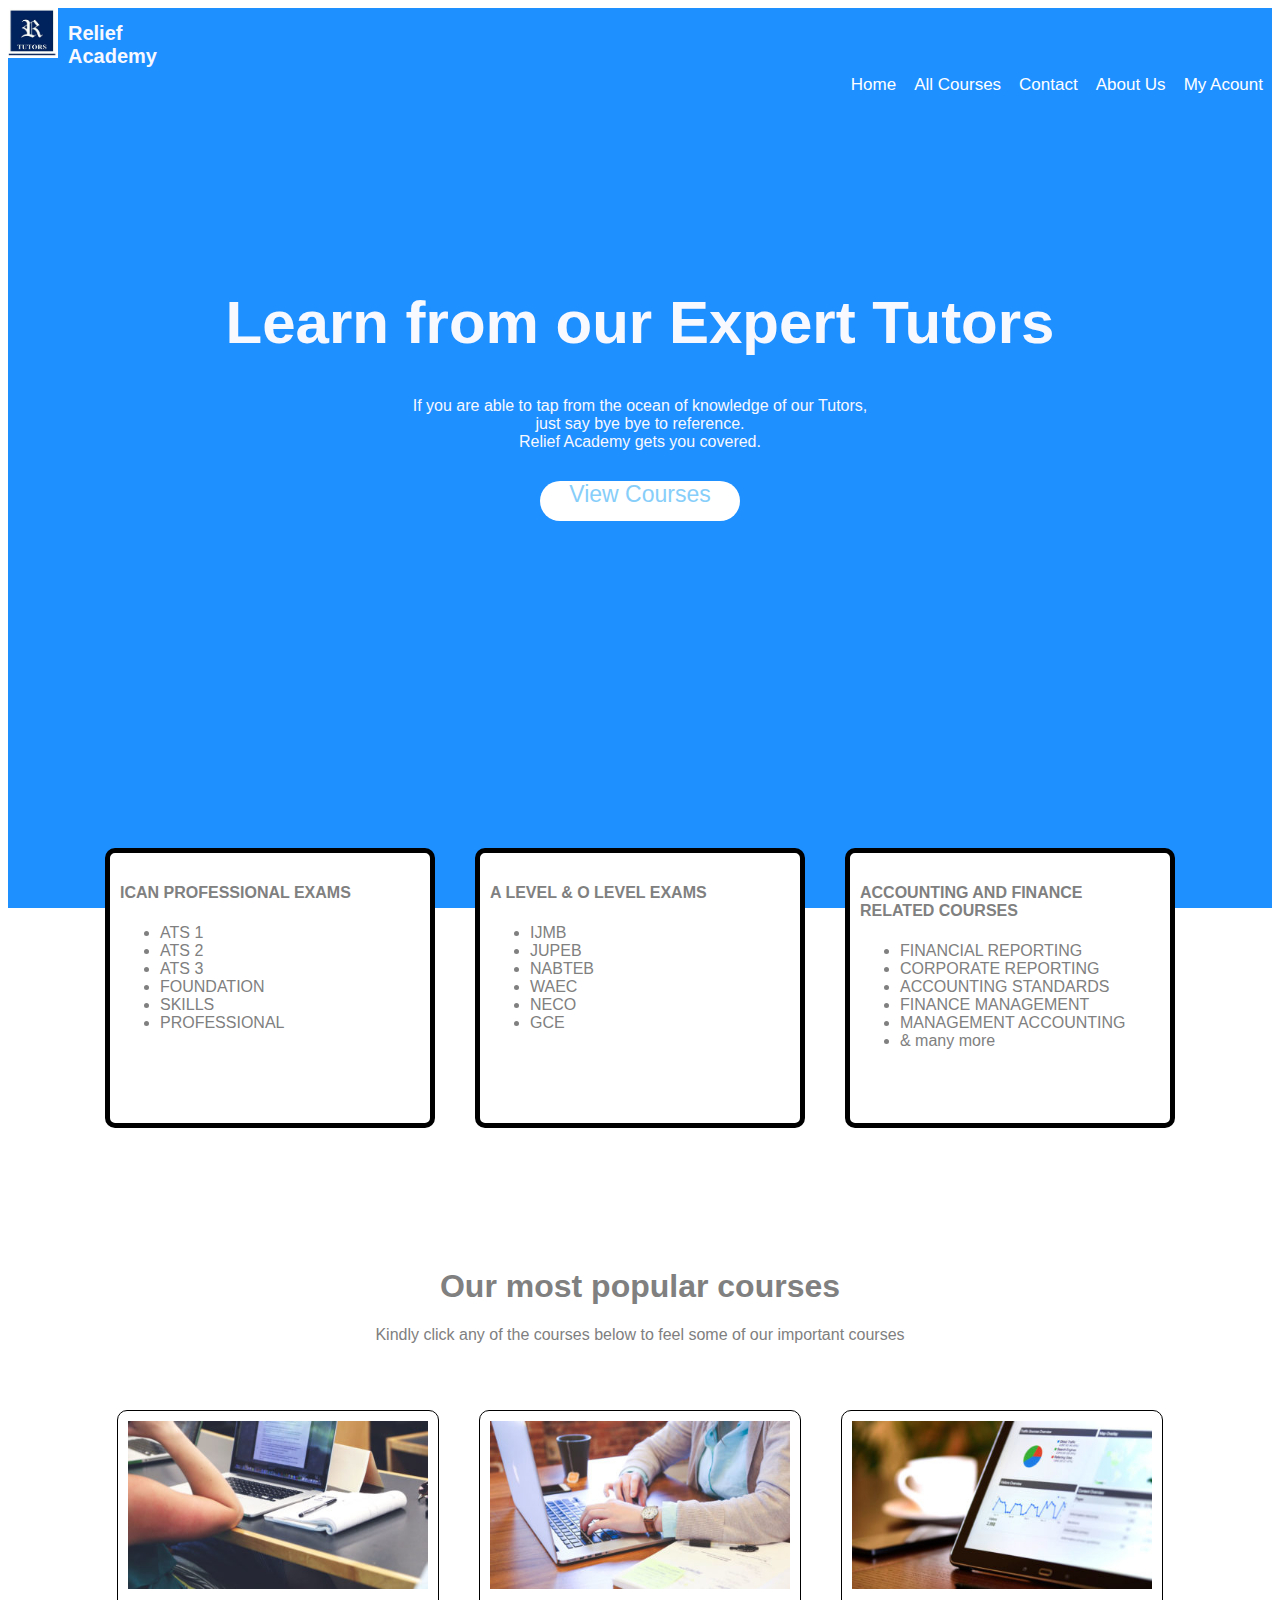
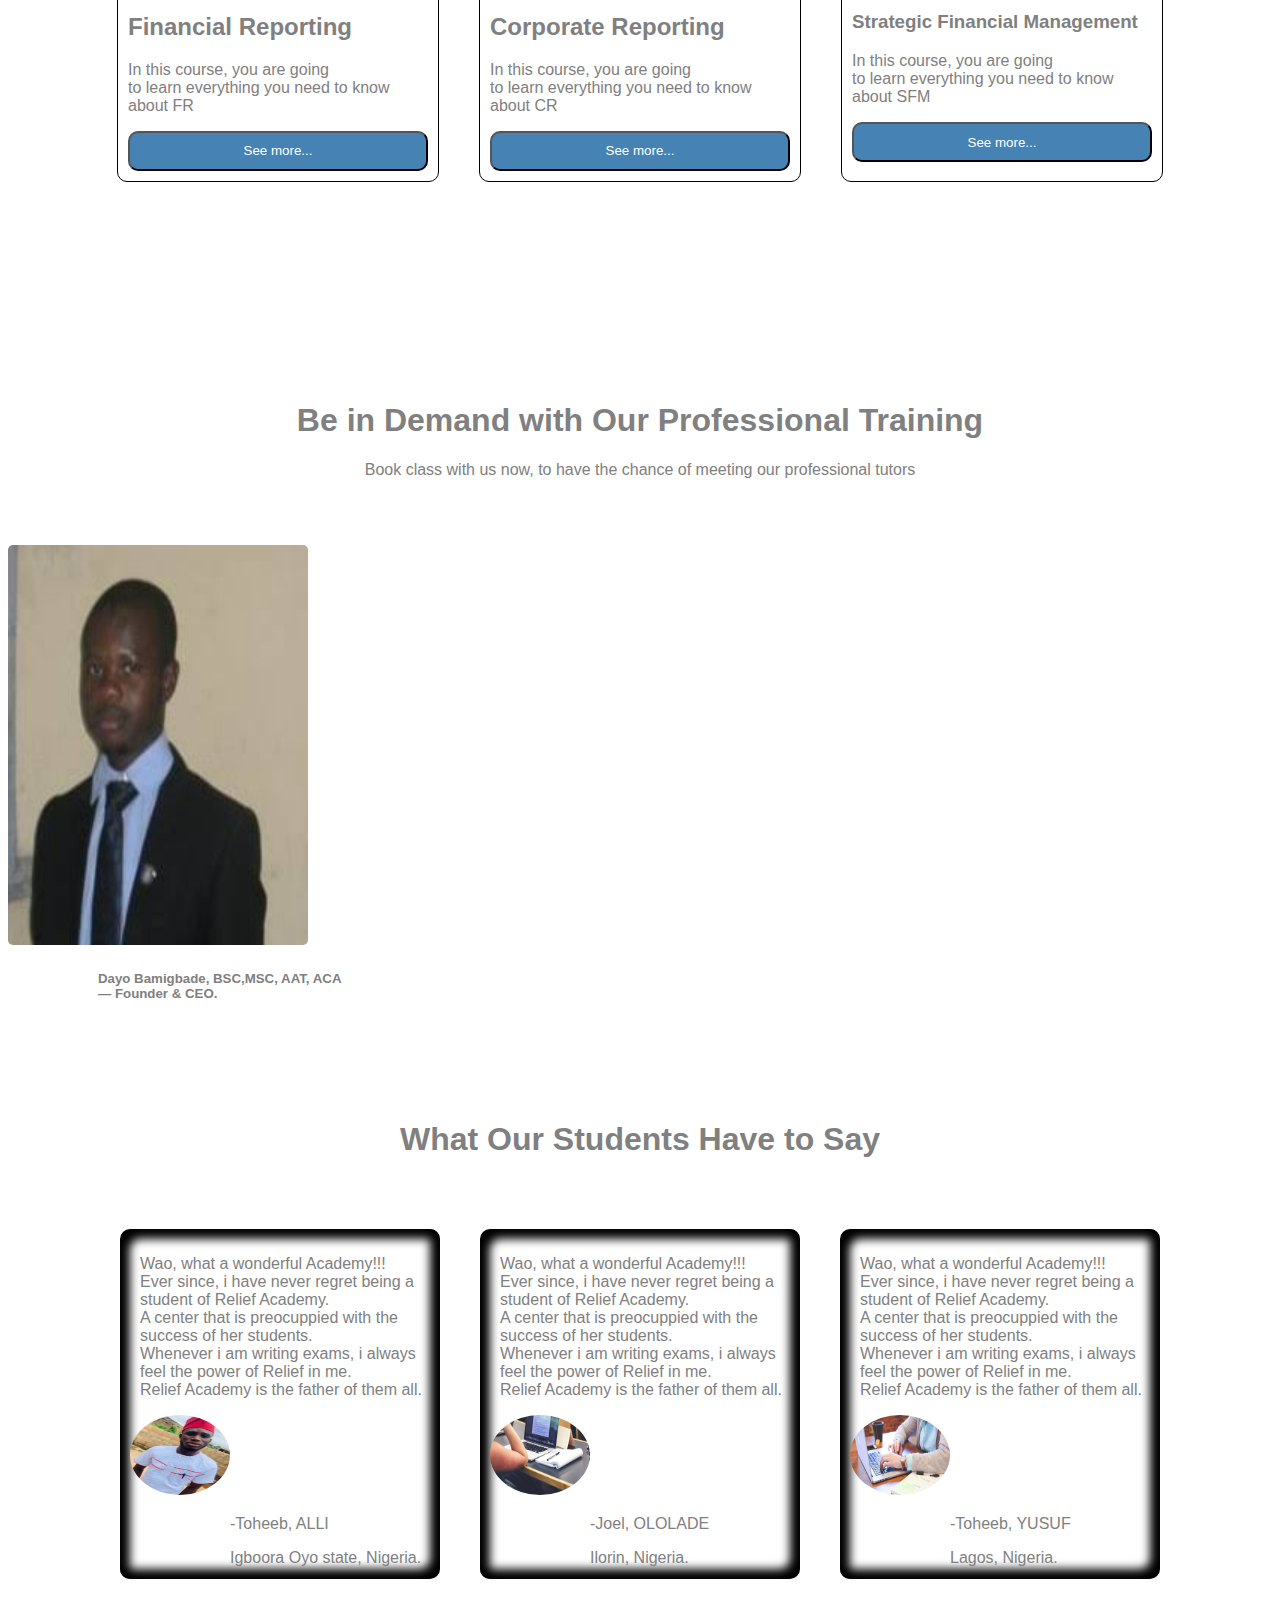
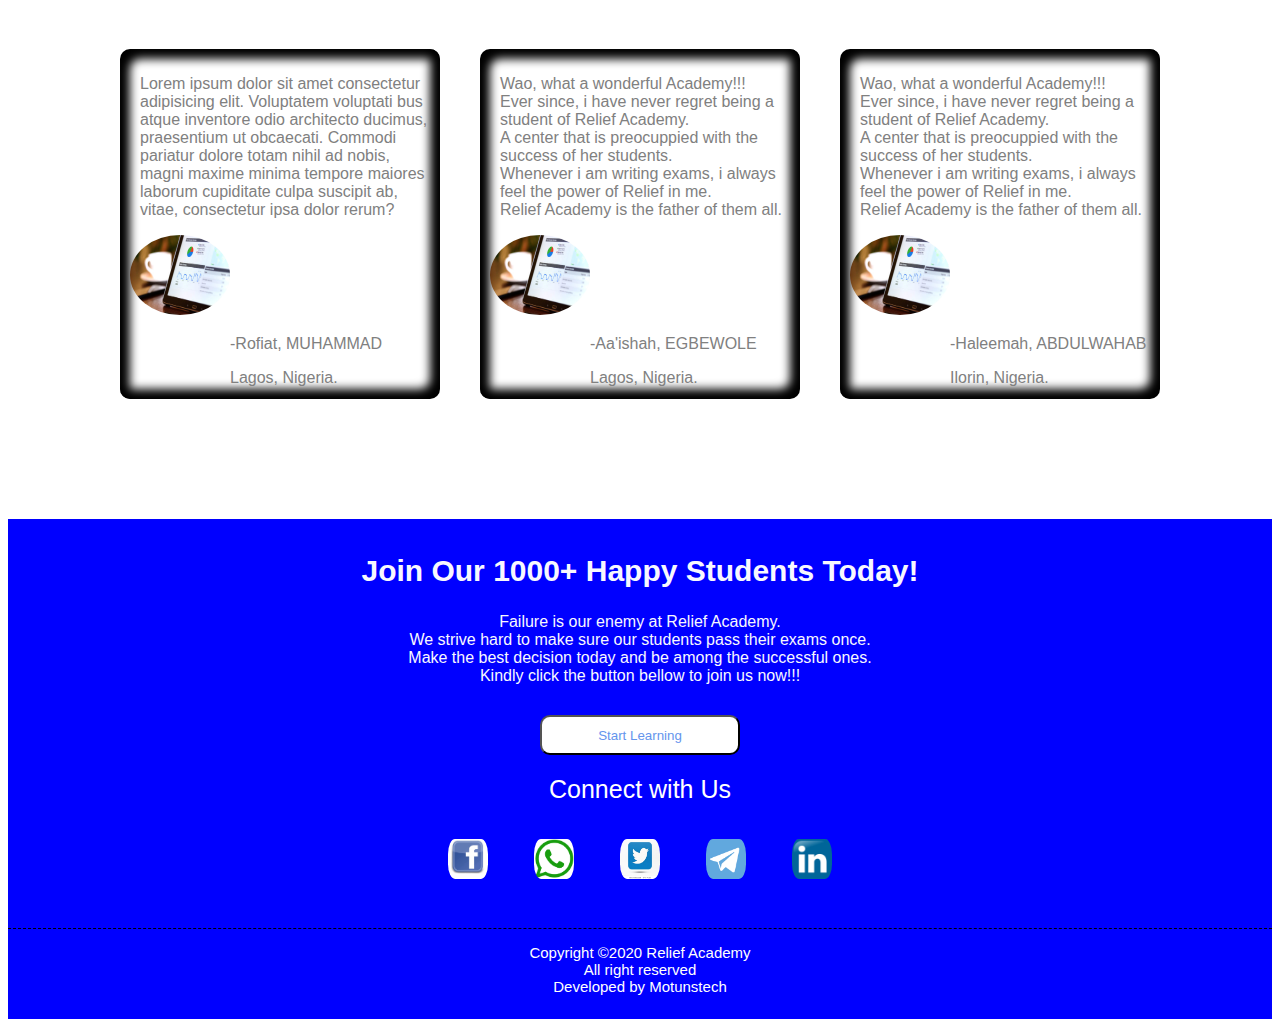
<file: index.html>
<!DOCTYPE html>
        <html lang="en-Us">
        <head>
        <meta charset="UTF-8">
        <meta name="viewport" content="width=100%, initial-scale=1.0">
        <meta name="viewport" content="height=100%, initial-scale=1.0">
        <meta http-equiv="Content-Type" content="text/html;charset=UTF-8">
        <title>Homepage-Relief Academy</title>
        <link rel="stylesheet" type="text/css" href="css/style.css">
        <script src="https://apps.elfsight.com/p/platform.js" defer></script>
        </head>
        <body id="body">

        <div id="hamburger" onclick="hamburger()" class="toggle_hamb">
        <div id="hamb1"></div>
        <div id="hamb2"></div>
        <div id="hamb3"></div>
        </div>
        <div class="section">
        <img src="images/logo.jpg">
        <h3>Relief <br>Academy</h3>
        <div id="section" class="toggle">
        <a href="index.html">Home</a>
        <a href="index2.html" target="_blank">All Courses</a>
        <a href="index3.html" target="_blank">Contact</a>
        <a href="index4.html" target="_blank">About Us</a>
        <a href="index5.html" target="_blank">My Acount</a>
        </div>
        <div class="header">
        <div class="learn">
        <h1>Learn from our Expert Tutors</h1>
        </div>

        <div style="color:ghostwhite; text-align:center">
        If you are able to tap from the ocean of knowledge of our Tutors, <br/>just say bye bye to
        reference.<br/> Relief Academy gets you covered.
        <div class="nav">
        <a href="index2.html" target="_blank">View Courses</a>
        </div>
        </div>
        </div>
        </div> 
        <div class="container">
        <div class="ican">
        <h4>ICAN PROFESSIONAL EXAMS</h4>
        <ul>
        <li>ATS 1</li>
        <li>ATS 2</li>
        <li>ATS 3</li>
        <li>FOUNDATION</li>
        <li>SKILLS</li>
        <li>PROFESSIONAL</li>
        </ul>
        </div>
        <div class="alevel">
        <h4>A LEVEL & O LEVEL EXAMS</h4>
        <ul>
        <li>IJMB</li>
        <li>JUPEB</li>
        <li>NABTEB</li>
        <li>WAEC</li>
        <li>NECO</li>
        <li>GCE</li>
        </ul>
        </div>
        <div class="acc">
        <h4>ACCOUNTING AND FINANCE RELATED COURSES</h4>
        <ul>
        <li>FINANCIAL REPORTING</li>
        <li>CORPORATE REPORTING</li>
        <li>ACCOUNTING STANDARDS</li>
        <li>FINANCE MANAGEMENT</li>
        <li>MANAGEMENT ACCOUNTING</li>
        <li>& many more</li>
        </ul>
        </div>

        </div>
        <div class="section1">
        <h1>Our most popular courses</h1>
        <p>Kindly click any of the courses below to feel some of our important courses</p>
        </div>
        <div class="container2">
        <div class="courses1">
        <img src="images/1.jpg" style="width: 300px;">
        <h2>Financial Reporting</h2>
        <p>In this course, you are going <br>to learn everything you need to know about FR</p>
        <a href="index8.html" target="_blank"><button>See more...</button></a>
        </div>
        <div class="courses2">
        <img src="images/2.jpg" style="width: 300px;">
        <h2>Corporate Reporting</h2>
        <p>In this course, you are going <br>to learn everything you need to know about CR</p>
        <a href="index7.html" target="_blank"><button>See more...</button></a>
        </div>
        <div class="courses3">
        <img src="images/3.jpg" style="width: 300px;">
        <h3 >Strategic Financial Management</h3>
        <p>In this course, you are going <br>to learn everything you need to know about SFM</p>
        <a href="index6.html" target="_blank"><button>See more...</button></a>
        </div>
        </div>

        <div class="demand">
        <h1>Be in Demand with Our Professional Training</h1>
        <p>Book class with us now, to have the chance of meeting our professional tutors</p>
        </div>
        <div id="img">
        <img src="images/boss.jpeg" >
        <h5 style="margin-left: 90px;">Dayo Bamigbade, BSC,MSC, AAT, ACA <br> — Founder & CEO.</h5>
        </div>
        <div class="students">
        <h1>What Our Students Have to Say</h1>
        </div>
        <div class="container3">
        <div class="comment1">
        <p style="margin-left: 10px;">Wao, what a wonderful Academy!!! <br> Ever since, i have never regret being a student of
        Relief Academy. <br> A center that is preocuppied with the success of her students. <br>
        Whenever i am writing exams, i always feel the power of Relief in me. <br>
        Relief Academy is the father of them all.</p>
        <img src="images/ceo.jpg" alt="Toheeb" style="height: 80px; width: 100px; border-radius: 50%;"><br>
        <p style="margin-left: 100px;">-Toheeb, ALLI</p> 
        <p style="margin-left: 100px;">Igboora Oyo state, Nigeria.</p> 
        </div>
        <div class="comment2">
        <p style="margin-left: 10px;">Wao, what a wonderful Academy!!! <br> Ever since, i have never regret being a student of
        Relief Academy. <br> A center that is preocuppied with the success of her students. <br>
        Whenever i am writing exams, i always feel the power of Relief in me. <br>
        Relief Academy is the father of them all.</p>
        <img src="images/1.jpg" alt="Toheeb" style="height: 80px; width: 100px; border-radius: 50%;"><br>
        <p style="margin-left: 100px;">-Joel, OLOLADE</p> 
        <p style="margin-left: 100px;">Ilorin, Nigeria.</p> 
        </div>
        <div class="comment3">
        <p style="margin-left: 10px;">Wao, what a wonderful Academy!!! <br> Ever since, i have never regret being a student of
        Relief Academy. <br> A center that is preocuppied with the success of her students. <br>
        Whenever i am writing exams, i always feel the power of Relief in me. <br>
        Relief Academy is the father of them all.</p>
        <img src="images/2.jpg" alt="Toheeb" style="height: 80px; width: 100px; border-radius: 50%;"><br>
        <p style="margin-left: 100px;">-Toheeb, YUSUF</p> 
        <p style="margin-left: 100px;">Lagos, Nigeria.</p> 
        </div>
        </div>
        <div class="container4">
        <div class="comment4">
        <p style="margin-left: 10px;">Lorem ipsum dolor sit amet consectetur adipisicing elit. Voluptatem voluptati
        bus atque inventore odio architecto ducimus, praesentium ut obcaecati. Commodi pariatur dolore totam nihil ad nobis, magni maxime minima tempore maiores laborum cupiditate culpa suscipit ab, vitae, consectetur ipsa dolor rerum?</p>
        <img src="images/3.jpg" alt="Toheeb" style="height: 80px; width: 100px; border-radius: 50%;"><br>
        <p style="margin-left: 100px;">-Rofiat, MUHAMMAD</p> 
        <p style="margin-left: 100px;">Lagos, Nigeria.</p> 
        </div>
        <div class="comment5">
        <p style="margin-left: 10px;">Wao, what a wonderful Academy!!! <br> Ever since, i have never regret being a student of
        Relief Academy. <br> A center that is preocuppied with the success of her students. <br>
        Whenever i am writing exams, i always feel the power of Relief in me. <br>
        Relief Academy is the father of them all.</p>
        <img src="images/3.jpg" alt="Toheeb" style="height: 80px; width: 100px; border-radius: 50%;"><br>
        <p style="margin-left: 100px;">-Aa'ishah, EGBEWOLE</p> 
        <p style="margin-left: 100px;">Lagos, Nigeria.</p> 
        </div>
        <div class="comment6">
        <p style="margin-left: 10px;">Wao, what a wonderful Academy!!! <br> Ever since, i have never regret being a student of
        Relief Academy. <br> A center that is preocuppied with the success of her students. <br>
        Whenever i am writing exams, i always feel the power of Relief in me. <br>
        Relief Academy is the father of them all.</p>
        <img src="images/3.jpg" alt="Toheeb" style="height: 80px; width: 100px; border-radius: 50%;"><br>
        <p style="margin-left: 100px;">-Haleemah, ABDULWAHAB</p> 
        <p style="margin-left: 100px;">Ilorin, Nigeria.</p> 
        </div>
        </div>
        <div class="elfsight-app-b576071b-994f-4bea-add9-b7b745e8f26c"></div>
        <div class="main-footer">
        <div>

        </div>
        <div class="learn2">
        <h2>Join Our 1000+ Happy Students​ Today!</h2>
        </div>
        <div style="color:ghostwhite; text-align:center">
        Failure is our enemy at Relief Academy. <br/>We strive hard to make sure our students pass 
        their exams once.<br/>Make the best decision today and be among the successful ones. <br>
        Kindly click the button bellow to join us now!!!
        <div class="nav2">
        <a href="index5.html">
        <button style="background-color: white; width: 200px; color: cornflowerblue;">
        Start Learning</button> </a>
        </div>
        </div>
        <div class="connect">Connect with Us</div>
        <div class="media">
        <a data-click-event="footer_social_fb" href="#" target="_blank">
        <img class="followus" src="images/facebook.jpeg" alt="Follow us on Facebook"/>
        </a>
        <a data-click-event="footer_social_whatsapp" href="#">
        <img class="followus" src="images/whatsapp.png" alt="chat us on whatsapp" />
        </a>
        <a data-click-event="footer_social_twitter" href="#" target="_blank" >
        <img class="followus" src="images/twitter.jpg" alt="Follow us on Twitter" />
        </a>
        <a data-click-event="footer_social_telegram" href="#" target="_blank">
        <img class="followus" src="images/telegram.png" alt="join our telegram group" />
        </a>
        <a data-click-event="footer_social_Linkedin" href="#" target="_blank">
        <img class="followus" src="images/linkedin.jpeg" alt="Follow us on Linkedin" />
        </a>
        </div>

        <p class="word">Copyright ©2020 Relief Academy</br> All right reserved</br>Developed by Motunstech</p>
        </div>
            <script src="script.js"></script> 

        </body>
        </html>
</file>
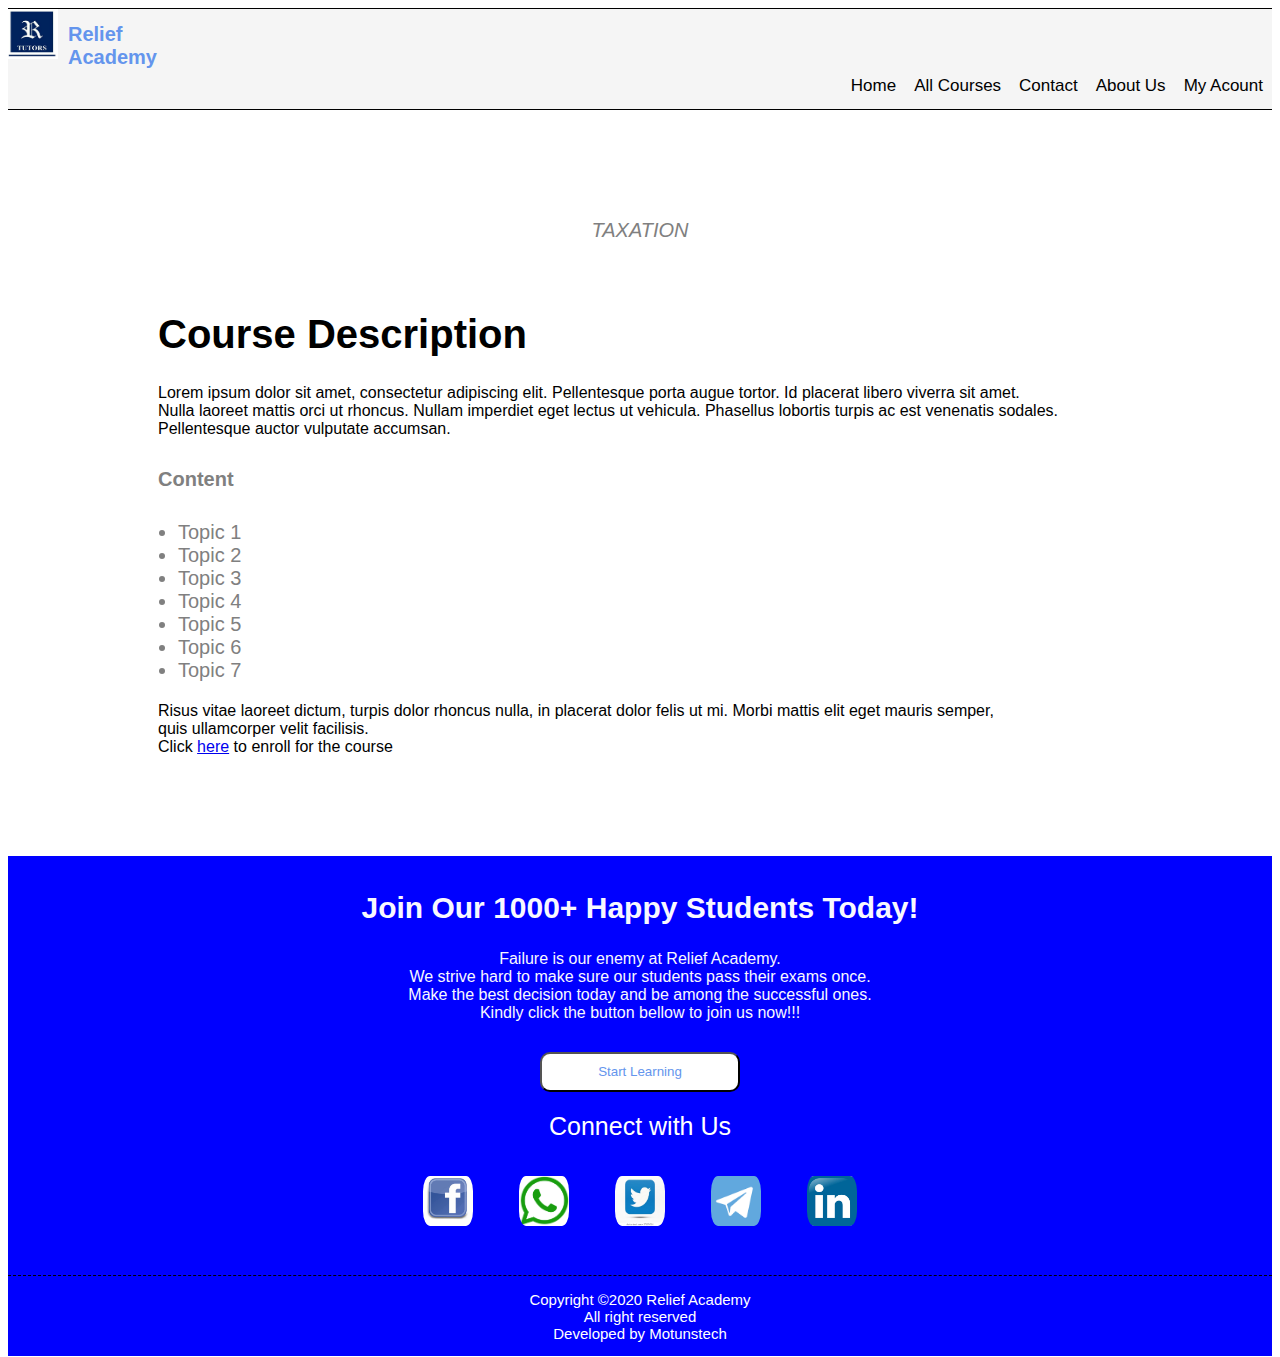
<file: index10.html>
<!DOCTYPE html>
            <html lang="en">
            <head>
            <meta charset="UTF-8">
            <meta name="viewport" content="width=device-width, initial-scale=1.0">
            <title>Taxation-Relief Academy</title>
            <link rel="stylesheet" href="css/style6.css">
            </head>
            <body>
            <div id="hamburger" onclick="hamburger()" class="toggle_hamb">
            <div id="hamb1"></div>
            <div id="hamb2"></div>
            <div id="hamb3"></div>
            </div>
            <div class="section">
            <img src="images/logo.jpg">
            <h3>Relief <br>Academy</h3>
            <div id="section" class="toggle">
            <a href="index.html">Home</a>
            <a href="index2.html" target="_blank">All Courses</a>
            <a href="index3.html" target="_blank">Contact</a>
            <a href="index4.html" target="_blank">About Us</a>
            <a href="index5.html" target="_blank">My Acount</a>
            </div>
            <div class="container">
            <i>TAXATION</i>
            </div>
            <div class="container2">
            <div class="learn">
            <h1>Course Description</h1>
            </div>
            <div class="cont">
                Lorem ipsum dolor sit amet, consectetur adipiscing elit.
                    Pellentesque porta augue tortor.
                Id placerat libero viverra sit amet. <br>
                Nulla laoreet mattis orci ut rhoncus. 
                Nullam imperdiet eget lectus ut vehicula. 
                Phasellus lobortis turpis ac est venenatis sodales. <br>
                Pellentesque auctor vulputate accumsan. 
            </div>
            <div style="margin-left:150px; margin-top:30px; font-weight:bold; font-size: 20px;">
                Content
            </div>
            <ul>
                <li>Topic 1</li>
                <li>Topic 2</li>
                <li>Topic 3</li>
                <li>Topic 4</li>
                <li>Topic 5</li>
                <li>Topic 6</li>
                <li>Topic 7</li>
            </ul>
            <div class="down">
            Risus vitae laoreet dictum, turpis dolor rhoncus nulla, 
            in placerat dolor felis ut mi. Morbi mattis elit eget mauris semper, <br> 
            quis ullamcorper velit facilisis. <br>
            Click <a href="index5.html">here</a> to enroll for the course
            </div>
            </div>

            <div class="main-footer">
            <div>

            </div>
            <div class="learn2">
            <h2>Join Our 1000+ Happy Students​ Today!</h2>
            </div>
            <div style="color:ghostwhite; text-align:center">
            Failure is our enemy at Relief Academy. <br/>We strive hard to make sure our students pass 
            their exams once.<br/>Make the best decision today and be among the successful ones. <br>
            Kindly click the button bellow to join us now!!!
            <div class="nav2">
            <a href="index5.html">
            <button style="background-color: white; border-radius: 10px; 
            height: 40px;
            width: 200px; color: cornflowerblue;">
            Start Learning</button> </a>
            </div>
            </div>
            <div class="connect">Connect with Us</div>
            <div class="media">
            <a data-click-event="footer_social_fb" href="#" target="_blank">
            <img class="followus" src="images/facebook.jpeg" alt="Follow us on Facebook"/>
            </a>
            <a data-click-event="footer_social_whatsapp" href="#">
            <img class="followus" src="images/whatsapp.png" alt="chat us on whatsapp" />
            </a>
            <a data-click-event="footer_social_twitter" href="#" target="_blank" >
            <img class="followus" src="images/twitter.jpg" alt="Follow us on Twitter" />
            </a>
            <a data-click-event="footer_social_telegram" href="#" target="_blank">
            <img class="followus" src="images/telegram.png" alt="join our telegram group" />
            </a>
            <a data-click-event="footer_social_Linkedin" href="#" target="_blank">
            <img class="followus" src="images/linkedin.jpeg" alt="Follow us on Linkedin" />
            </a>
            </div>

            <p class="word">Copyright ©2020 Relief Academy</br> All right reserved</br>Developed by Motunstech</p>
            </div>
            <script src="script.js"></script>
            </body>
            </html>
</file>
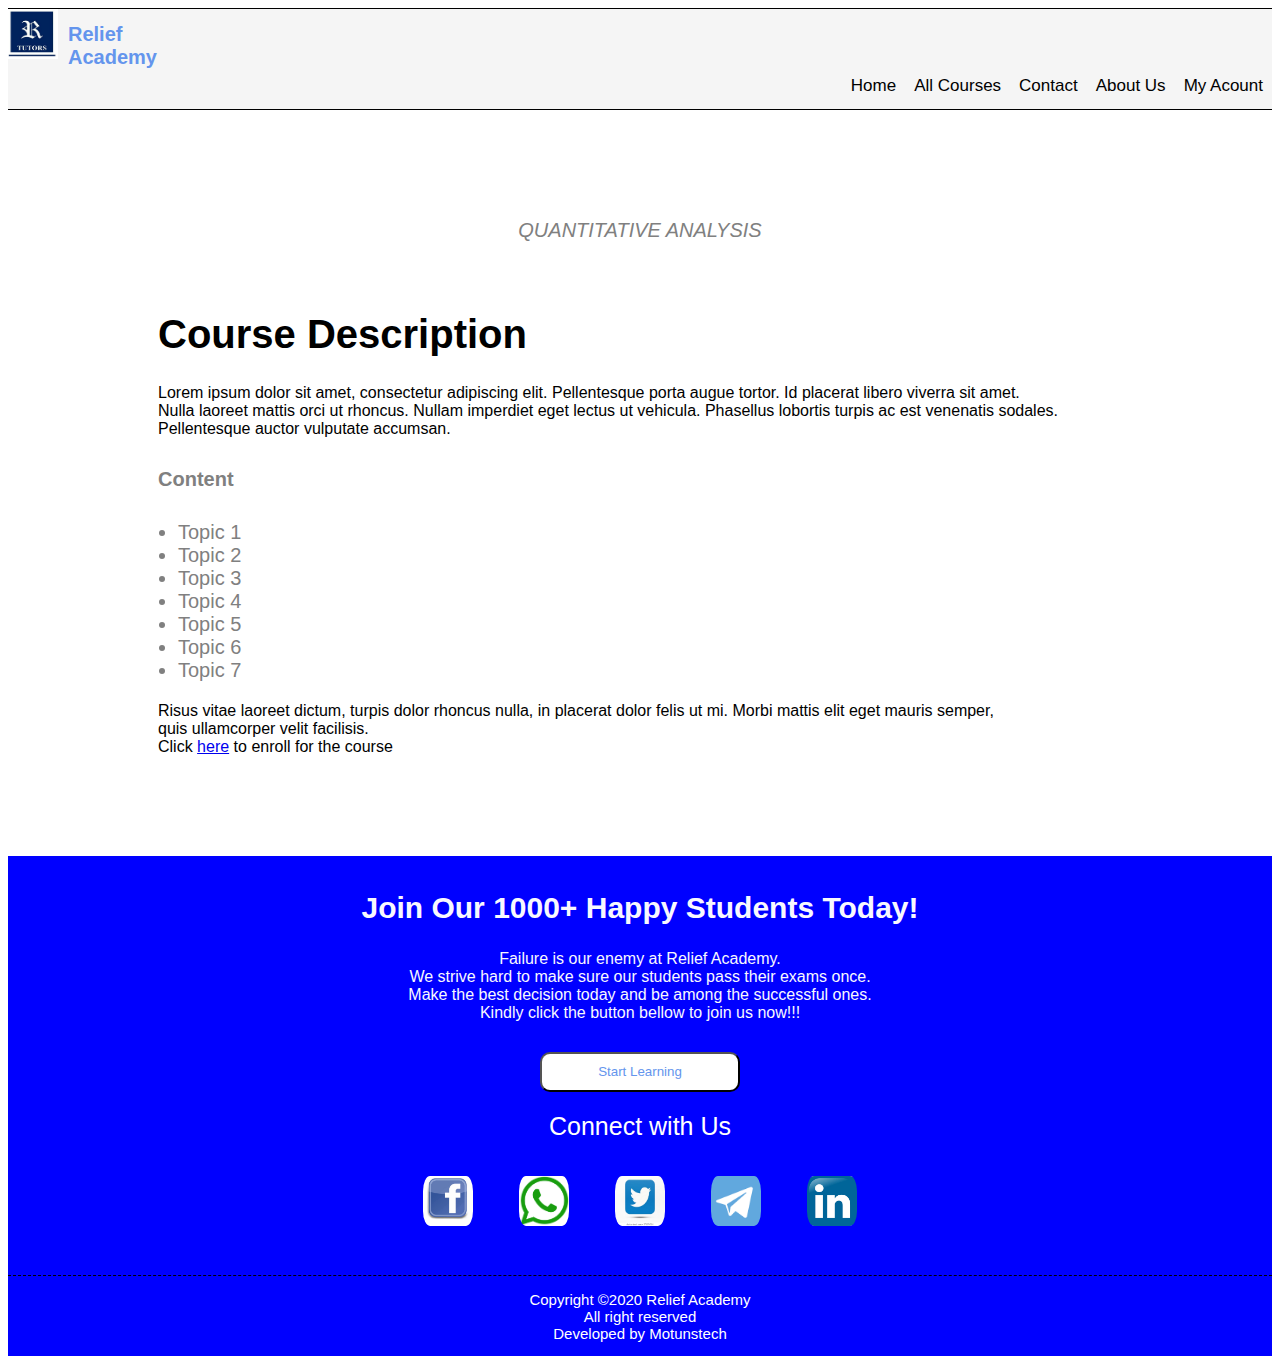
<file: index11.html>
<!DOCTYPE html>
            <html lang="en">
            <head>
            <meta charset="UTF-8">
            <meta name="viewport" content="width=device-width, initial-scale=1.0">
            <title>Quantitative Analysis-Relief Academy</title>
            <link rel="stylesheet" href="css/style6.css">
            </head>
            <body>
            <div id="hamburger" onclick="hamburger()" class="toggle_hamb">
            <div id="hamb1"></div>
            <div id="hamb2"></div>
            <div id="hamb3"></div>
            </div>
            <div class="section">
            <img src="images/logo.jpg">
            <h3>Relief <br>Academy</h3>
            <div id="section" class="toggle">
            <a href="index.html">Home</a>
            <a href="index2.html" target="_blank">All Courses</a>
            <a href="index3.html" target="_blank">Contact</a>
            <a href="index4.html" target="_blank">About Us</a>
            <a href="index5.html" target="_blank">My Acount</a>
            </div>
            <div class="container">
            <i>QUANTITATIVE ANALYSIS</i>
            </div>
            <div class="container2">
            <div class="learn">
            <h1>Course Description</h1>
            </div>
            <div class="cont">
                Lorem ipsum dolor sit amet, consectetur adipiscing elit.
                    Pellentesque porta augue tortor.
                Id placerat libero viverra sit amet. <br>
                Nulla laoreet mattis orci ut rhoncus. 
                Nullam imperdiet eget lectus ut vehicula. 
                Phasellus lobortis turpis ac est venenatis sodales. <br>
                Pellentesque auctor vulputate accumsan. 
            </div>
            <div style="margin-left:150px; margin-top:30px; font-weight:bold; font-size: 20px;">
                Content
            </div>
            <ul>
                <li>Topic 1</li>
                <li>Topic 2</li>
                <li>Topic 3</li>
                <li>Topic 4</li>
                <li>Topic 5</li>
                <li>Topic 6</li>
                <li>Topic 7</li>
            </ul>
            <div class="down">
            Risus vitae laoreet dictum, turpis dolor rhoncus nulla, 
            in placerat dolor felis ut mi. Morbi mattis elit eget mauris semper, <br> 
            quis ullamcorper velit facilisis. <br>
            Click <a href="index5.html">here</a> to enroll for the course
            </div>
            </div>

            <div class="main-footer">
            <div>

            </div>
            <div class="learn2">
            <h2>Join Our 1000+ Happy Students​ Today!</h2>
            </div>
            <div style="color:ghostwhite; text-align:center">
            Failure is our enemy at Relief Academy. <br/>We strive hard to make sure our students pass 
            their exams once.<br/>Make the best decision today and be among the successful ones. <br>
            Kindly click the button bellow to join us now!!!
            <div class="nav2">
            <a href="index5.html">
            <button style="background-color: white; border-radius: 10px; 
            height: 40px;
            width: 200px; color: cornflowerblue;">
            Start Learning</button> </a>
            </div>
            </div>
            <div class="connect">Connect with Us</div>
            <div class="media">
            <a data-click-event="footer_social_fb" href="#" target="_blank">
            <img class="followus" src="images/facebook.jpeg" alt="Follow us on Facebook"/>
            </a>
            <a data-click-event="footer_social_whatsapp" href="#">
            <img class="followus" src="images/whatsapp.png" alt="chat us on whatsapp" />
            </a>
            <a data-click-event="footer_social_twitter" href="#" target="_blank" >
            <img class="followus" src="images/twitter.jpg" alt="Follow us on Twitter" />
            </a>
            <a data-click-event="footer_social_telegram" href="#" target="_blank">
            <img class="followus" src="images/telegram.png" alt="join our telegram group" />
            </a>
            <a data-click-event="footer_social_Linkedin" href="#" target="_blank">
            <img class="followus" src="images/linkedin.jpeg" alt="Follow us on Linkedin" />
            </a>
            </div>

            <p class="word">Copyright ©2020 Relief Academy</br> All right reserved</br>Developed by Motunstech</p>
            </div>
            <script src="script.js"></script>
            </body>
            </html>
</file>
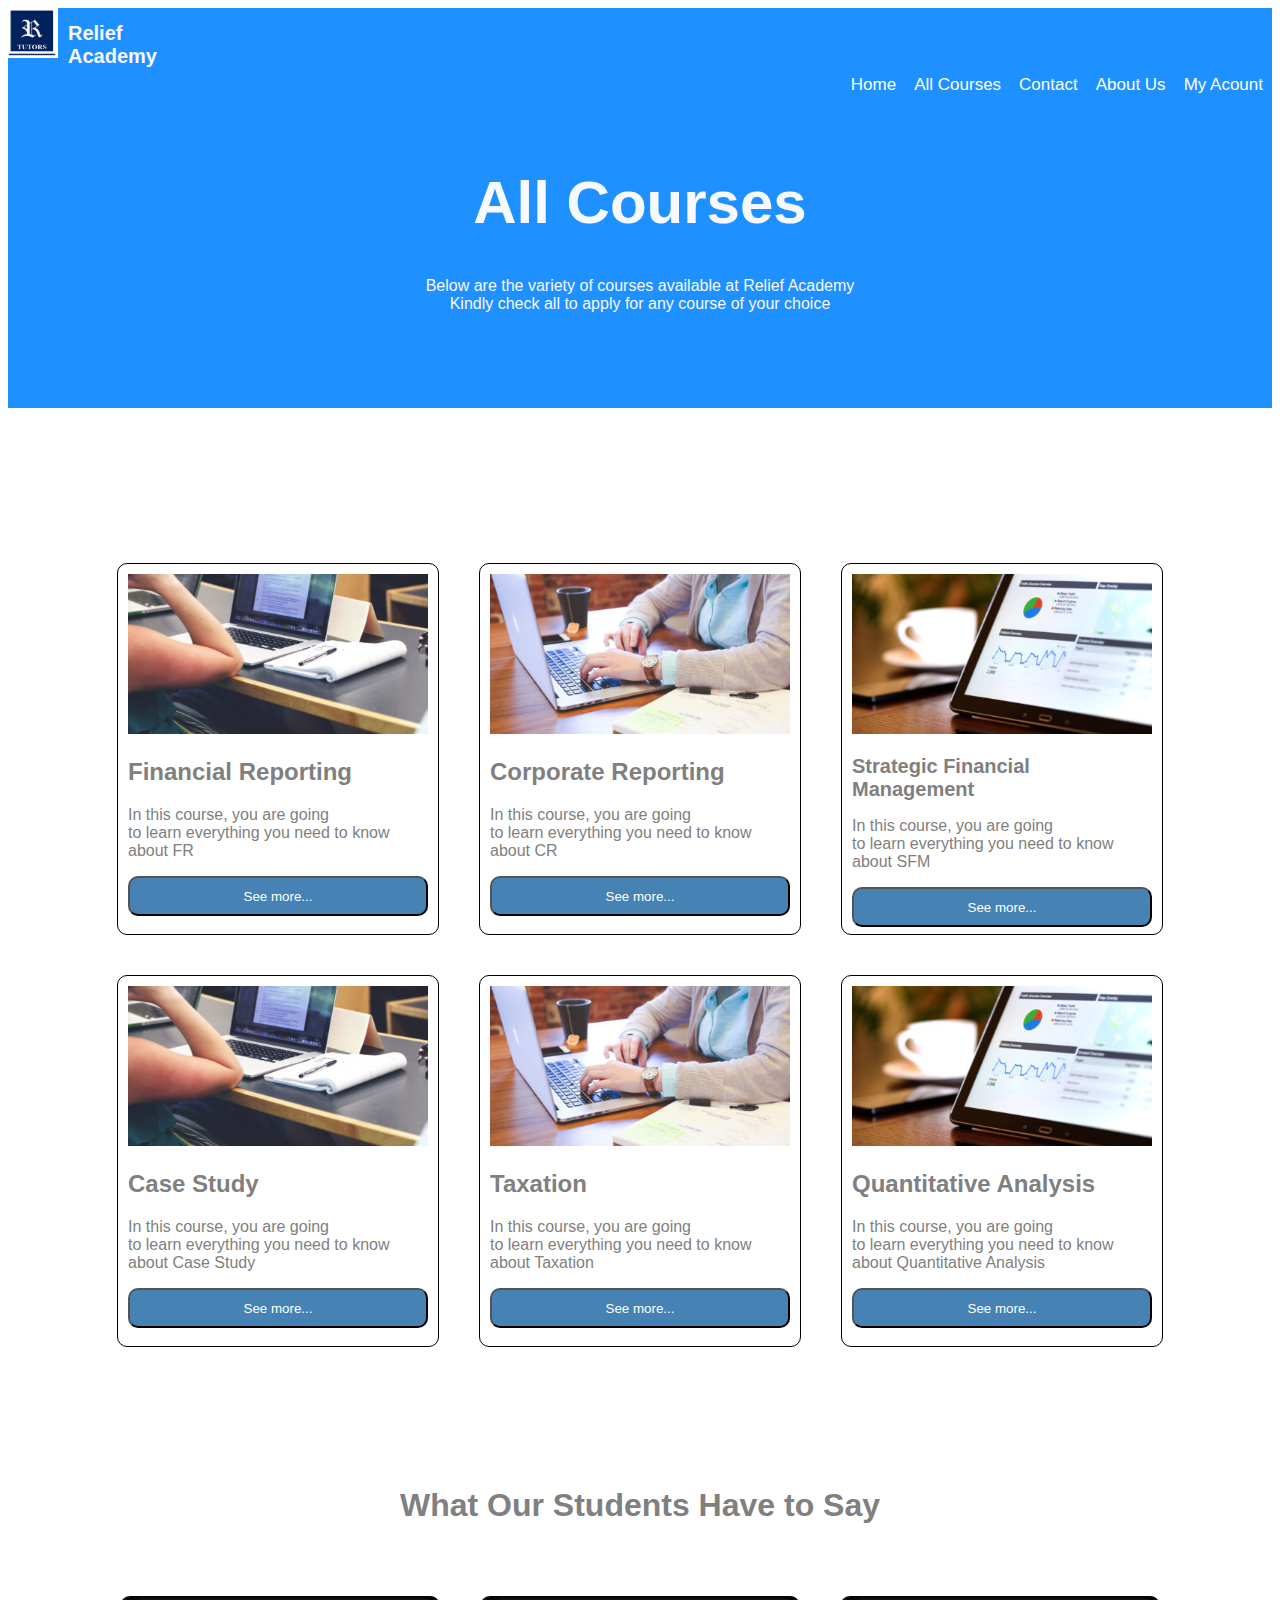
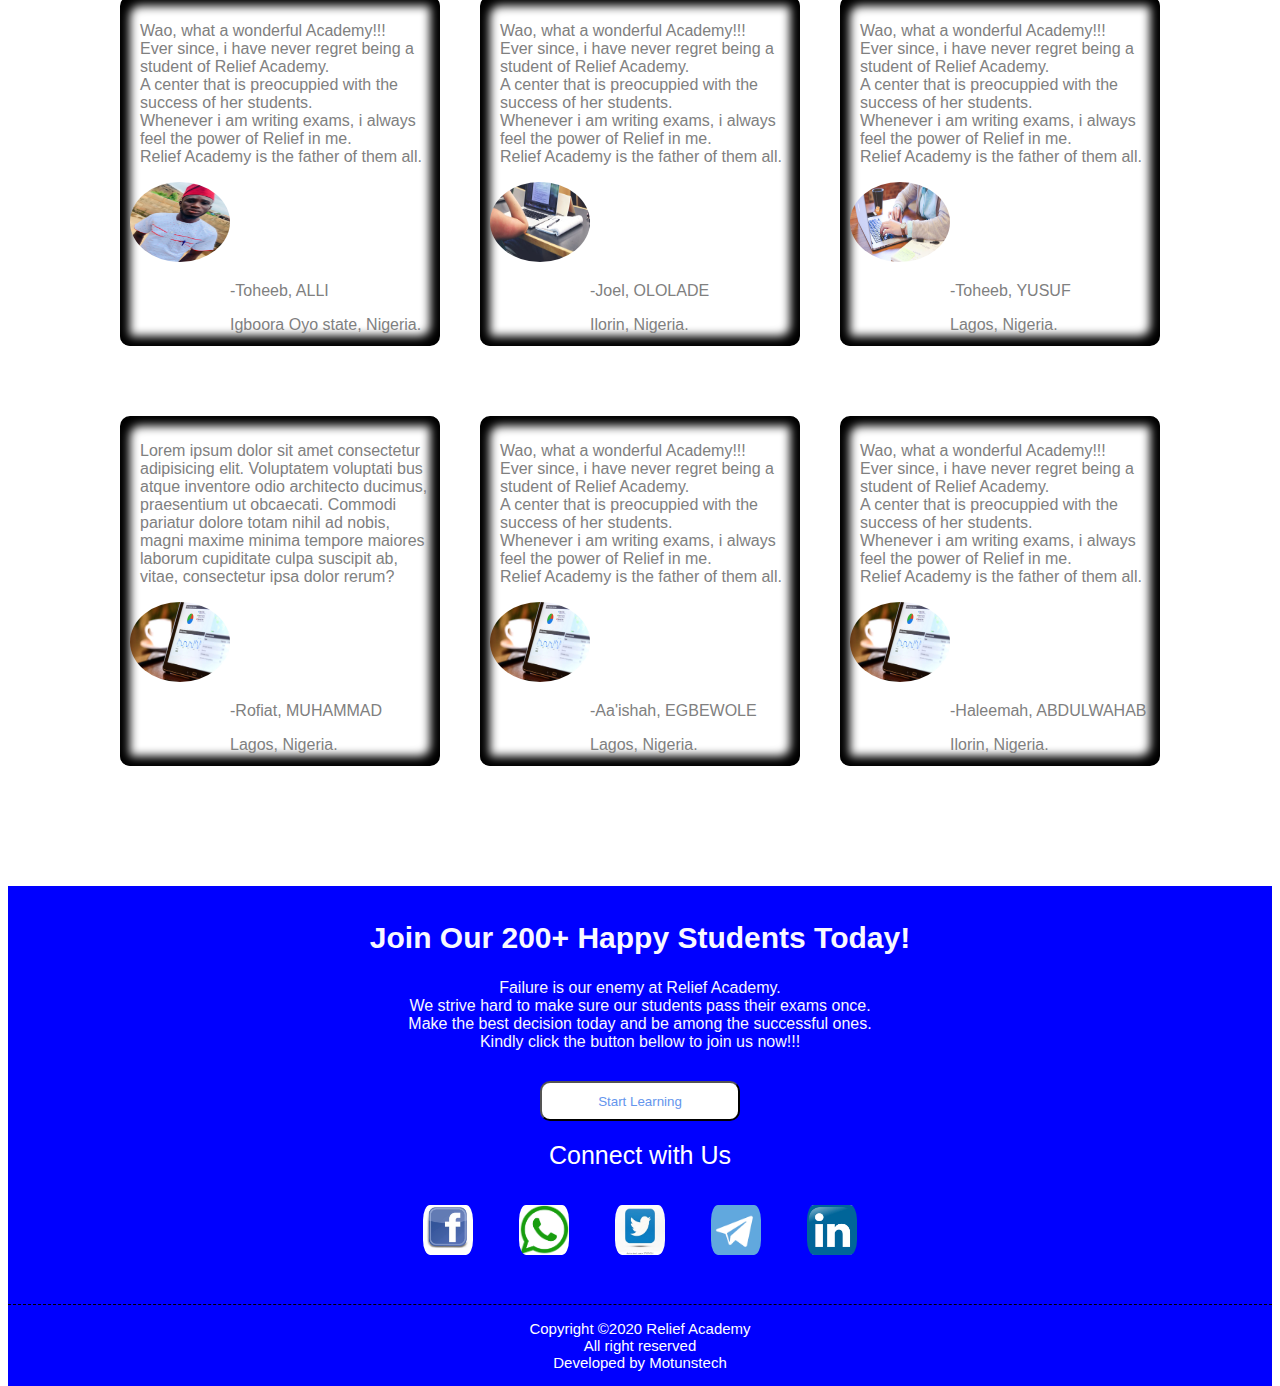
<file: index2.html>
<!DOCTYPE html>
        <html lang="en">
        <head>
        <meta charset="UTF-8">
        <meta name="viewport" content="width=device-width, initial-scale=1.0">
        <title>All courses-Relief Academy</title>
        <link rel="stylesheet" href="css/style2.css">
        </head>
        <body>
        <div id="hamburger" onclick="hamburger()" class="toggle_hamb">
        <div id="hamb1"></div>
        <div id="hamb2"></div>
        <div id="hamb3"></div>
        </div>
        <div class="section">
        <img src="images/logo.jpg">
        <h3>Relief <br>Academy</h3>
        <div id="section" class="toggle">
        <a href="index.html">Home</a>
        <a href="index2.html" target="_blank">All Courses</a>
        <a href="index3.html" target="_blank">Contact</a>
        <a href="index4.html" target="_blank">About Us</a>
        <a href="index5.html" target="_blank">My Acount</a>
        </div>
        <div class="header">
            <div class="learn">
                <h1>All Courses</h1>
                </div>
                <div style="color:ghostwhite; text-align:center">
                    Below are the variety of courses available at Relief Academy <br>
                    Kindly check all to apply for any course of your choice
                </div>
        </div>
        <div class="container1">
            <div class="courses1">
                <img src="images/1.jpg" style=" height: 160px; width: 300px;">
                <h2>Financial Reporting</h2>
                <p>In this course, you are going <br>to learn everything you need to know about FR</p>
                <a href="index8.html" target="_blank"><button>See more...</button></a>
            </div>
            <div class="courses2">
                <img src="images/2.jpg" style=" height: 160px; width: 300px;">
                <h2>Corporate Reporting</h2>
                <p>In this course, you are going <br>to learn everything you need to know about CR</p>
            <a href="index7.html" target="_blank"><button>See more...</button></a>
            </div>
            <div class="courses3">
                <img src="images/3.jpg" style=" height: 160px; width: 300px;">
                <h2 style="font-size: 20px;">Strategic Financial Management</h2>
                <p>In this course, you are going <br>to learn everything you need to know about SFM</p>
                <a href="index6.html" target="_blank"><button>See more...</button></a>
            </div>
        </div>
        <div class="container2">
        <div class="courses4">
            <img src="images/1.jpg" style=" height: 160px; width: 300px;">
            <h2>Case Study</h2>
            <p>In this course, you are going <br>to learn everything you need to know about Case Study</p>
            <a href="index9.html" target="_blank"><button>See more...</button></a>
        </div>
        <div class="courses5">
            <img src="images/2.jpg" style=" height: 160px; width: 300px;">
            <h2>Taxation</h2>
            <p>In this course, you are going <br>to learn everything you need to know about Taxation</p>
            <a href="index10.html" target="_blank"><button>See more...</button></a>
        </div>
        <div class="courses6">
            <img src="images/3.jpg" style=" height: 160px; width: 300px;">
            <h2>Quantitative Analysis</h2>
            <p>In this course, you are going <br>to learn everything you need to know about Quantitative Analysis</p>
            <a href="index11.html" target="_blank"><button>See more...</button></a>
        </div>
        </div>

        <div class="students">
        <h1>What Our Students Have to Say</h1>
        </div>
        <div class="container3">
        <div class="comment1">
            <p style="margin-left: 10px;">Wao, what a wonderful Academy!!! <br> Ever since, i have never regret being a student of
            Relief Academy. <br> A center that is preocuppied with the success of her students. <br>
        Whenever i am writing exams, i always feel the power of Relief in me. <br>
        Relief Academy is the father of them all.</p>
        <img src="images/ceo.jpg" alt="Toheeb" style="height: 80px; width: 100px; border-radius: 50%;"><br>
        <p style="margin-left: 100px;">-Toheeb, ALLI</p> 
        <p style="margin-left: 100px;">Igboora Oyo state, Nigeria.</p> 
        </div>
        <div class="comment2">
            <p style="margin-left: 10px;">Wao, what a wonderful Academy!!! <br> Ever since, i have never regret being a student of
            Relief Academy. <br> A center that is preocuppied with the success of her students. <br>
        Whenever i am writing exams, i always feel the power of Relief in me. <br>
        Relief Academy is the father of them all.</p>
        <img src="images/1.jpg" alt="Toheeb" style="height: 80px; width: 100px; border-radius: 50%;"><br>
        <p style="margin-left: 100px;">-Joel, OLOLADE</p> 
        <p style="margin-left: 100px;">Ilorin, Nigeria.</p> 
        </div>
        <div class="comment3">
            <p style="margin-left: 10px;">Wao, what a wonderful Academy!!! <br> Ever since, i have never regret being a student of
            Relief Academy. <br> A center that is preocuppied with the success of her students. <br>
        Whenever i am writing exams, i always feel the power of Relief in me. <br>
        Relief Academy is the father of them all.</p>
        <img src="images/2.jpg" alt="Toheeb" style="height: 80px; width: 100px; border-radius: 50%;"><br>
        <p style="margin-left: 100px;">-Toheeb, YUSUF</p> 
        <p style="margin-left: 100px;">Lagos, Nigeria.</p> 
        </div>
        </div>
        <div class="container4">
        <div class="comment4">
            <p style="margin-left: 10px;">Lorem ipsum dolor sit amet consectetur adipisicing elit. Voluptatem voluptati
            bus atque inventore odio architecto ducimus, praesentium ut obcaecati. Commodi pariatur dolore totam nihil ad nobis, magni maxime minima tempore maiores laborum cupiditate culpa suscipit ab, vitae, consectetur ipsa dolor rerum?</p>
        <img src="images/3.jpg" alt="Toheeb" style="height: 80px; width: 100px; border-radius: 50%;"><br>
        <p style="margin-left: 100px;">-Rofiat, MUHAMMAD</p> 
        <p style="margin-left: 100px;">Lagos, Nigeria.</p> 
        </div>
        <div class="comment5">
            <p style="margin-left: 10px;">Wao, what a wonderful Academy!!! <br> Ever since, i have never regret being a student of
            Relief Academy. <br> A center that is preocuppied with the success of her students. <br>
        Whenever i am writing exams, i always feel the power of Relief in me. <br>
        Relief Academy is the father of them all.</p>
        <img src="images/3.jpg" alt="Toheeb" style="height: 80px; width: 100px; border-radius: 50%;"><br>
        <p style="margin-left: 100px;">-Aa'ishah, EGBEWOLE</p> 
        <p style="margin-left: 100px;">Lagos, Nigeria.</p> 
        </div>
        <div class="comment6">
            <p style="margin-left: 10px;">Wao, what a wonderful Academy!!! <br> Ever since, i have never regret being a student of
            Relief Academy. <br> A center that is preocuppied with the success of her students. <br>
        Whenever i am writing exams, i always feel the power of Relief in me. <br>
        Relief Academy is the father of them all.</p>
        <img src="images/3.jpg" alt="Toheeb" style="height: 80px; width: 100px; border-radius: 50%;"><br>
        <p style="margin-left: 100px;">-Haleemah, ABDULWAHAB</p> 
        <p style="margin-left: 100px;">Ilorin, Nigeria.</p> 
        </div>
        </div>

        <div class="main-footer">
        <div>

        </div>
        <div class="learn2">
        <h2>Join Our 200+ Happy Students​ Today!</h2>
        </div>
        <div style="color:ghostwhite; text-align:center">
        Failure is our enemy at Relief Academy. <br/>We strive hard to make sure our students pass 
        their exams once.<br/>Make the best decision today and be among the successful ones. <br>
        Kindly click the button bellow to join us now!!!
        <div class="nav2">
        <a href="index5.html">
        <button style="background-color: white; width: 200px; color: cornflowerblue;">
        Start Learning</button> </a>
        </div>
        </div>
        <div class="connect">Connect with Us</div>
        <div class="media">
        <a data-click-event="footer_social_fb" href="#" target="_blank">
        <img class="followus" src="images/facebook.jpeg" alt="Follow us on Facebook"/>
        </a>
        <a data-click-event="footer_social_whatsapp" href="#">
        <img class="followus" src="images/whatsapp.png" alt="chat us on whatsapp" />
        </a>
        <a data-click-event="footer_social_twitter" href="#" target="_blank" >
        <img class="followus" src="images/twitter.jpg" alt="Follow us on Twitter" />
        </a>
        <a data-click-event="footer_social_telegram" href="#" target="_blank">
        <img class="followus" src="images/telegram.png" alt="join our telegram group" />
        </a>
        <a data-click-event="footer_social_Linkedin" href="#" target="_blank">
        <img class="followus" src="images/linkedin.jpeg" alt="Follow us on Linkedin" />
        </a>
        </div>

        <p class="word">Copyright ©2020 Relief Academy</br> All right reserved</br>Developed by Motunstech</p>
        </div>
        <script src="script.js"></script> 

        </body>
        </html>
</file>
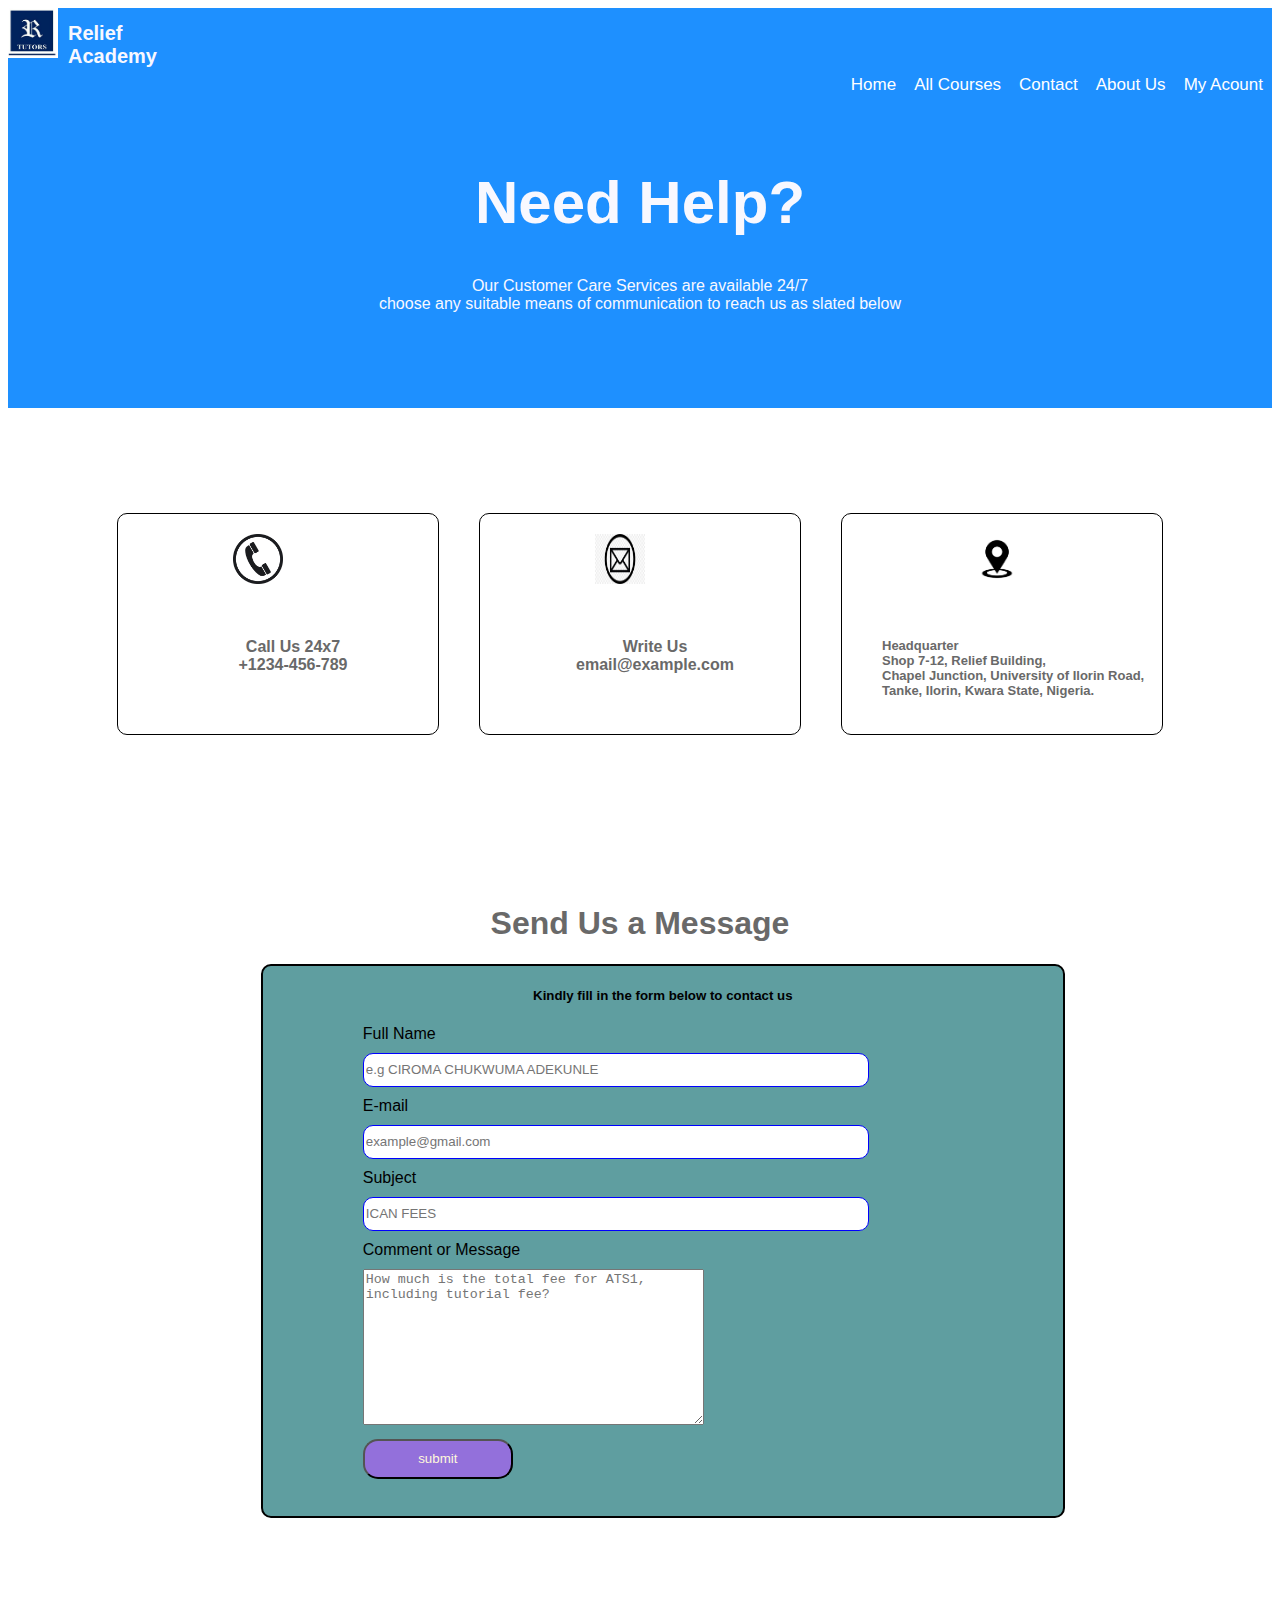
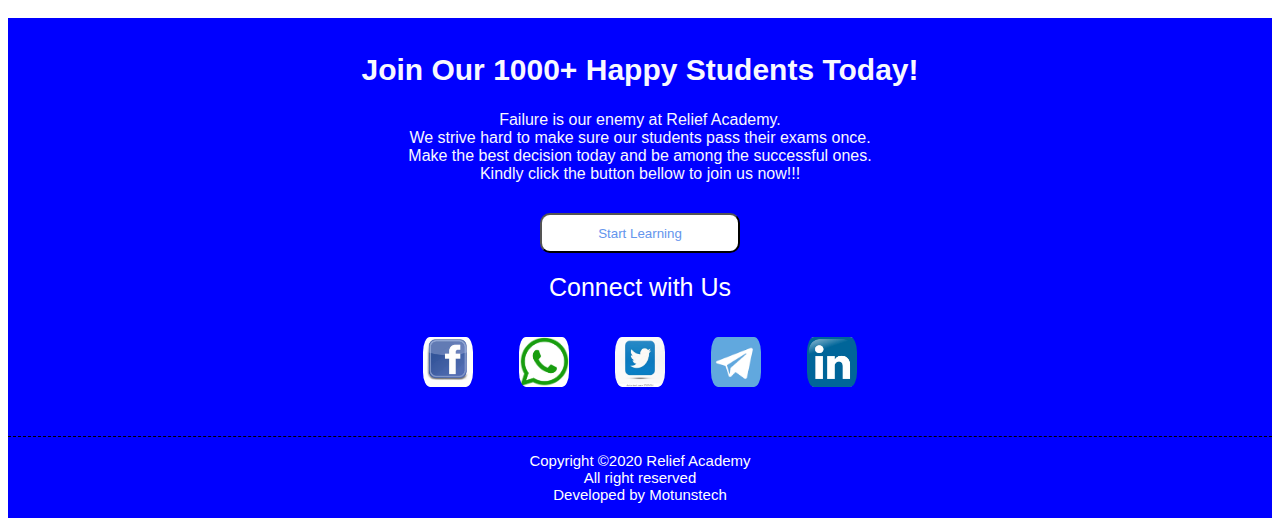
<file: index3.html>
<!DOCTYPE html>
        <html lang="en">
        <head>
        <meta charset="UTF-8">
        <meta name="viewport" content="width=device-width, initial-scale=1.0">
        <title>Contact-Relief Academy</title>
        <link rel="stylesheet" href="css/style3.css">
        <style>


        </style>

        </head>
        <body>
        <div id="hamburger" onclick="hamburger()" class="toggle_hamb">
        <div id="hamb1"></div>
        <div id="hamb2"></div>
        <div id="hamb3"></div>
        </div>
            <div class="section">
            <img src="images/logo.jpg">
            <h3>Relief <br>Academy</h3>
            <div id="section" class="toggle">
            <a href="index.html">Home</a>
            <a href="index2.html" target="_blank">All Courses</a>
            <a href="index3.html" target="_blank">Contact</a>
            <a href="index4.html" target="_blank">About Us</a>
            <a href="index5.html" target="_blank">My Acount</a>
            </div>
            <div class="header">
                <div class="learn">
                    <h1>Need Help?</h1>
                    </div>
                    <div style="color:ghostwhite; text-align:center">
                        Our Customer Care Services are available 24/7 <br>
                        choose any suitable means of communication to reach us as slated below
                    </div>
            </div>
        <div class="container1">
        <div class="call">
            <img src="images/call.png" alt="Call">
                <h4>Call Us 24x7 <br>
                    +1234-456-789</h4>
        </div>
        <div class="email">
                <img src="images/email.jpeg" alt="email">
                <h4>Write Us <br>
                    email@example.com</h4> 
        </div>
        <div class="location">
                <img src="images/location.png" alt="location">
                <h4>Headquarter <br>
                    Shop 7-12, Relief Building, 
                    <br>Chapel Junction, University of Ilorin Road,
                    <br> Tanke, Ilorin, Kwara State, Nigeria.</h4>
        </div>
        </div>

        <div class="message">
            <h1>Send Us a Message</h1>
        </div>
        <div class="form">
            <h5>Kindly fill in the form below to contact us</h5>
        <form method="post" action="https://script.google.com/macros/s/AKfycbxxmjqMlOPLt5JTKl3lXFPF9yEBFv6GgsQNjladdg/exec" class="gform"> 
        <label class="fill" for="fullname">Full Name</label><br>
        <input class="fill2" type="text" name="name" placeholder="e.g CIROMA CHUKWUMA ADEKUNLE"><br>
        <label class="fill" for="E-mail">E-mail</label><br>
        <input class="fill2"  type="text" name="email" placeholder="example@gmail.com"><br>
        <label class="fill" for="Subject ">Subject</label><br>
        <input class="fill2" type="text" name="subject" placeholder="ICAN FEES"><br>
        <label class="fill" for="comment or message">Comment or Message</label><br>
        <textarea class="fill3" name="comment" rows="10" cols="40" 
        placeholder="How much is the total fee for ATS1, including tutorial fee?"></textarea><br>
        <div style="display:none" class="thankyou_message">
        <!-- You can customize the thankyou message by editing the code below -->
        <h2 style="font-size: small; color: forestgreen;">
        Thanks for contacting us! We will get back to you soon!
        </h2>
        </div>
        <button class="submit"   type="submit" name="submit">submit</button>
        <br> 
        </form>
        </div>
        <div class="main-footer">
        <div>

        </div>
        <div class="learn2">
        <h2>Join Our 1000+ Happy Students​ Today!</h2>
        </div>
        <div style="color:ghostwhite; text-align:center">
        Failure is our enemy at Relief Academy. <br/>We strive hard to make sure our students pass 
        their exams once.<br/>Make the best decision today and be among the successful ones. <br>
        Kindly click the button bellow to join us now!!!
        <div class="nav2">
        <a href="index5.html">
        <button style="background-color: white; border-radius: 10px; 
        height: 40px;
        width: 200px; color: cornflowerblue;">
        Start Learning</button> </a>
        </div>
        </div>
        <div class="connect">Connect with Us</div>
        <div class="media">
        <a data-click-event="footer_social_fb" href="#" target="_blank">
        <img class="followus" src="images/facebook.jpeg" alt="Follow us on Facebook"/>
        </a>
        <a data-click-event="footer_social_whatsapp" href="#">
        <img class="followus" src="images/whatsapp.png" alt="chat us on whatsapp" />
        </a>
        <a data-click-event="footer_social_twitter" href="#" target="_blank" >
        <img class="followus" src="images/twitter.jpg" alt="Follow us on Twitter" />
        </a>
        <a data-click-event="footer_social_telegram" href="#" target="_blank">
        <img class="followus" src="images/telegram.png" alt="join our telegram group" />
        </a>
        <a data-click-event="footer_social_Linkedin" href="#" target="_blank">
        <img class="followus" src="images/linkedin.jpeg" alt="Follow us on Linkedin" />
        </a>
        </div>

        <p class="word">Copyright ©2020 Relief Academy</br> All right reserved</br>Developed by Motunstech</p>
        </div>
        <script data-cfasync="false" type="text/javascript" src="form.js"></script>
        <script src="script.js"></script> 
        </body>
        </html>
</file>
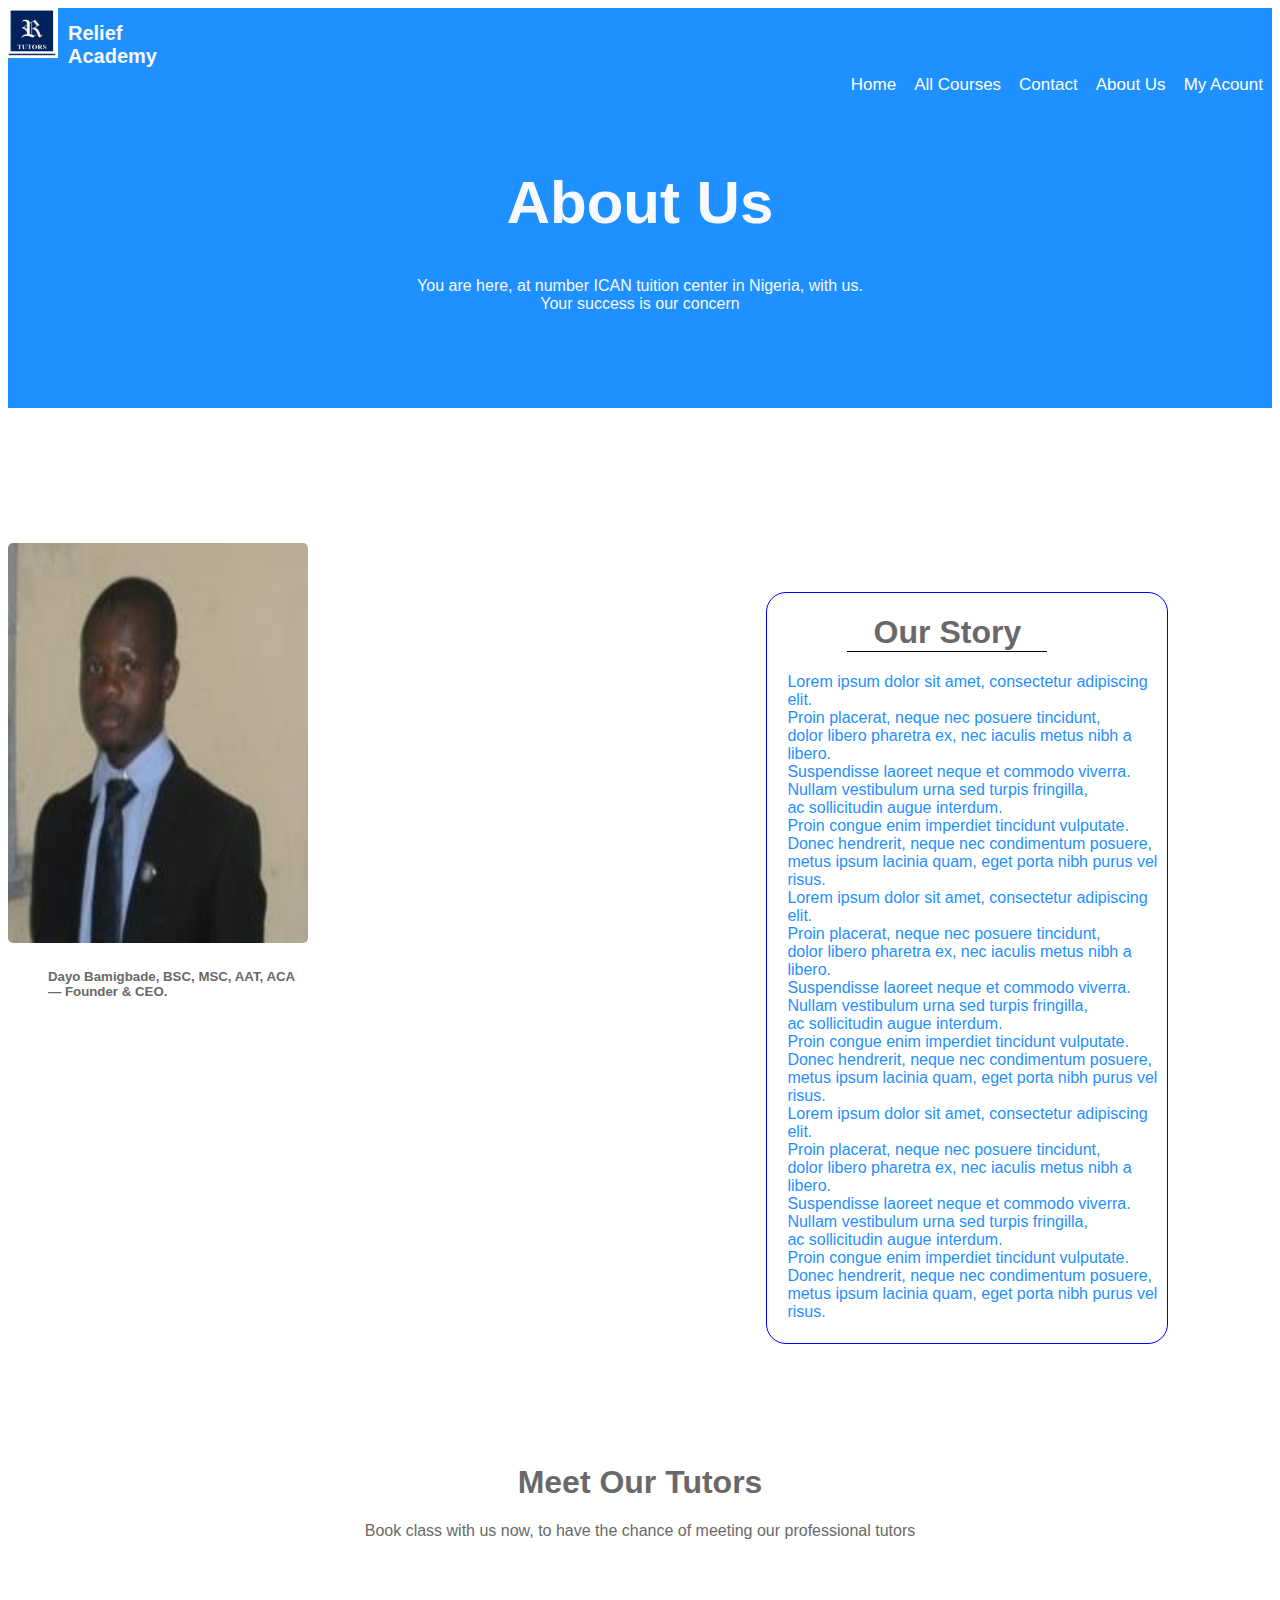
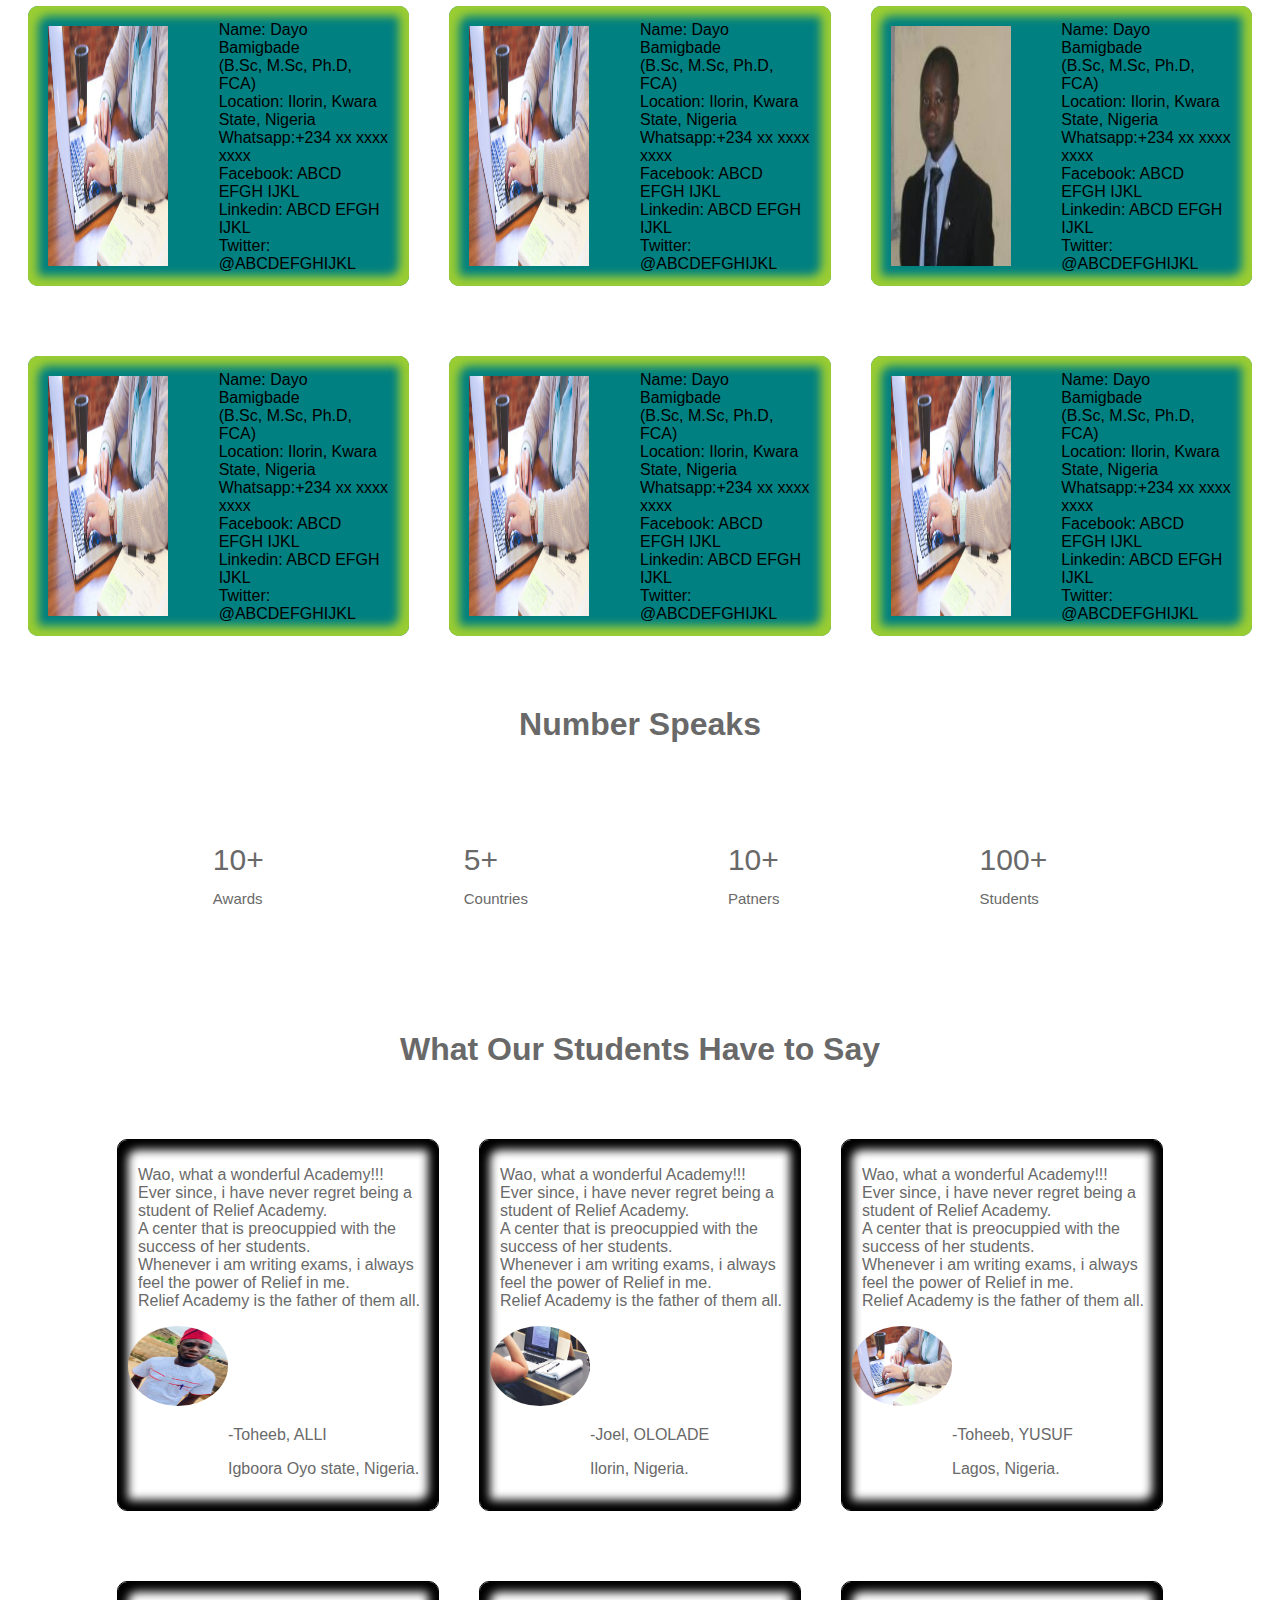
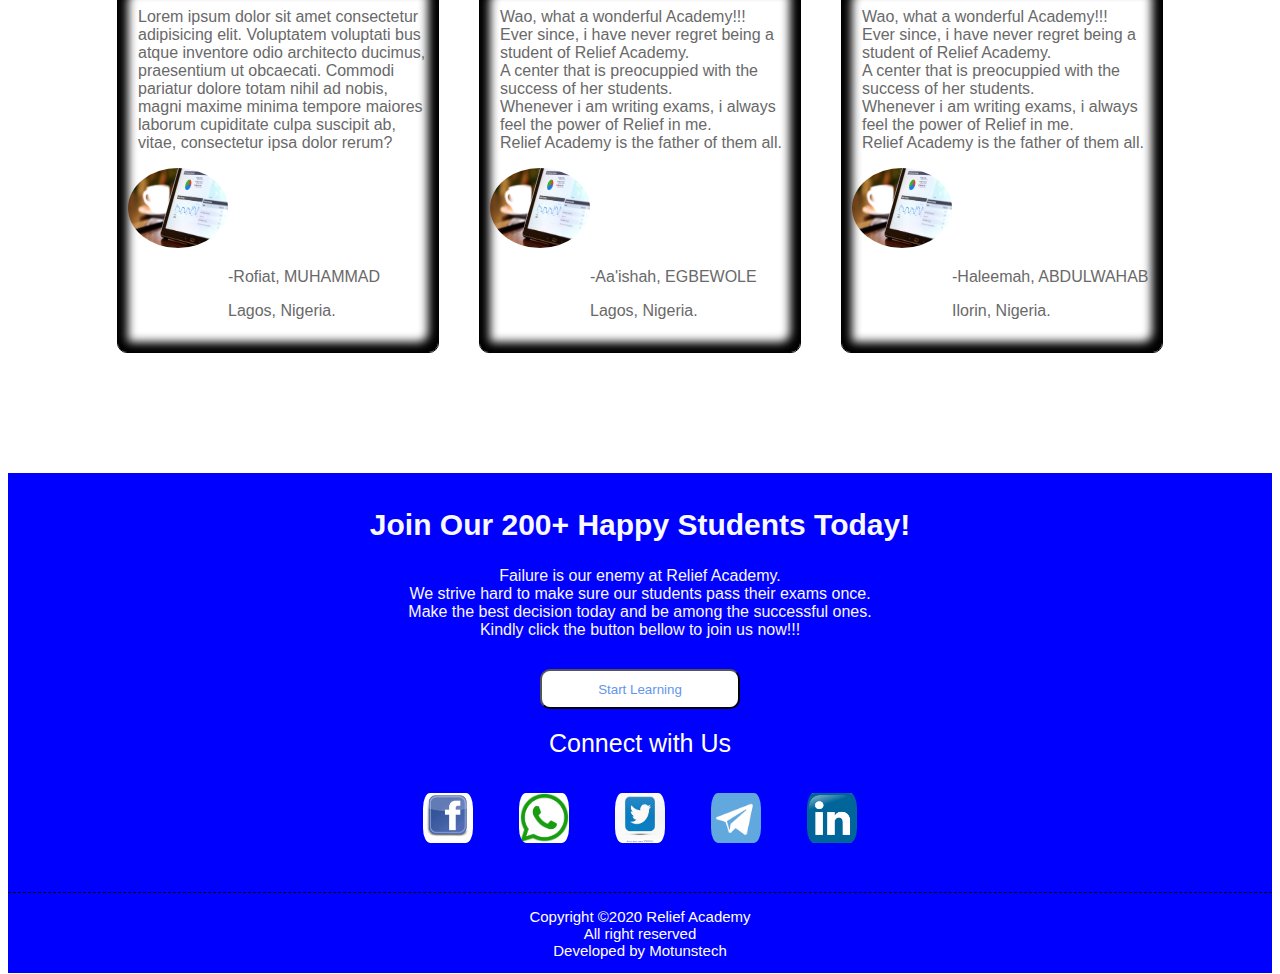
<file: index4.html>
<!DOCTYPE html>
        <html lang="en">
        <head>
        <meta charset="UTF-8">
        <meta name="viewport" content="width=device-width, initial-scale=1.0">
        <title>About-Relief Academy</title>
        <link rel="stylesheet" href="css/style4.css">
        </head>
        <body>
        <div id="hamburger" onclick="hamburger()" class="toggle_hamb">
        <div id="hamb1"></div>
        <div id="hamb2"></div>
        <div id="hamb3"></div>
        </div>
        <div class="section">
        <img src="images/logo.jpg">
        <h3>Relief <br>Academy</h3>
        <div id="section" class="toggle">
        <a href="index.html">Home</a>
        <a href="index2.html" target="_blank">All Courses</a>
        <a href="index3.html" target="_blank">Contact</a>
        <a href="index4.html" target="_blank">About Us</a>
        <a href="index5.html" target="_blank">My Acount</a>
        </div>
        <div class="header">
            <div class="learn">
                <h1>About Us</h1>
                </div>
                <div style="color:ghostwhite; text-align:center">
                    You are here, at number ICAN tuition center in Nigeria, with us. <br>
                    Your success is our concern
                </div>
        </div>
            <div class="profile">
                <div id="img">
                    <img src="images/boss.jpeg">
                    <h5 style="margin-left: 40px;">Dayo Bamigbade, BSC, MSC, AAT, ACA<br> — Founder & CEO.</h5>         
                </div> 
                
            </div>
                
        <div class="story">
        <h1 style="text-align: center; border-bottom: 1px solid black; width: 50%; margin-left: 20%;">
            Our Story</h1>
            <div style="margin-top: 10px; margin-left: 20px; color: dodgerblue;">
                Lorem ipsum dolor sit amet, consectetur adipiscing elit. <br>
                Proin placerat, neque nec posuere tincidunt, <br>
                dolor libero pharetra ex, nec iaculis metus nibh a libero. <br>
                Suspendisse laoreet neque et commodo viverra. <br>
                Nullam vestibulum urna sed turpis fringilla, <br>
                ac sollicitudin augue interdum. <br>
                Proin congue enim imperdiet tincidunt vulputate.  <br>
                Donec hendrerit, neque nec condimentum posuere, <br>
                metus ipsum lacinia quam, eget porta nibh purus vel risus. <br>
                Lorem ipsum dolor sit amet, consectetur adipiscing elit. <br>
                Proin placerat, neque nec posuere tincidunt, <br>
                dolor libero pharetra ex, nec iaculis metus nibh a libero.<br>
                Suspendisse laoreet neque et commodo viverra.<br>
                Nullam vestibulum urna sed turpis fringilla,<br>
                ac sollicitudin augue interdum.<br>
                Proin congue enim imperdiet tincidunt vulputate.<br> 
                Donec hendrerit, neque nec condimentum posuere, <br>
                metus ipsum lacinia quam, eget porta nibh purus vel risus.<br>
                Lorem ipsum dolor sit amet, consectetur adipiscing elit. <br>
                Proin placerat, neque nec posuere tincidunt, <br>
                dolor libero pharetra ex, nec iaculis metus nibh a libero.<br>
                Suspendisse laoreet neque et commodo viverra.<br>
                Nullam vestibulum urna sed turpis fringilla,<br>
                ac sollicitudin augue interdum.<br>
                Proin congue enim imperdiet tincidunt vulputate.<br> 
                Donec hendrerit, neque nec condimentum posuere, <br>
                metus ipsum lacinia quam, eget porta nibh purus vel risus.<br>
            </div>
        </div>

        <div class="students">
        <h1>Meet Our Tutors</h1>
        <p>Book class with us now, to have the chance of meeting our professional tutors</p>
        </div>
        <div class="container1">

        <div class="tutors">
        <img src="images/2.jpg" alt="" style="height: 240px; width:120px; float: left;">
        <p style="color:black;margin-top: -5px; margin-left: 50%;">
        Name: Dayo Bamigbade <br> (B.Sc, M.Sc, Ph.D, FCA)
        <br>
        Location: Ilorin, Kwara State, Nigeria
        <br>
        Whatsapp:+234 xx xxxx xxxx
        <br>
        Facebook: ABCD EFGH IJKL
        <br>
        Linkedin: ABCD EFGH IJKL
        <br>
        Twitter:  @ABCDEFGHIJKL
        </p>
        </p>

        </div>
        <div class="tutors">
        <img src="images/2.jpg" alt="" style="height: 240px; width: 120px; float: left;">
        <p style="color:black;margin-top: -5px; margin-left: 50%;">
        Name: Dayo Bamigbade <br> (B.Sc, M.Sc, Ph.D, FCA)
        <br>
        Location: Ilorin, Kwara State, Nigeria
        <br>
        Whatsapp:+234 xx xxxx xxxx
        <br>
        Facebook: ABCD EFGH IJKL
        <br>
        Linkedin: ABCD EFGH IJKL
        <br>
        Twitter:  @ABCDEFGHIJKL
        </p>
        </p>

        </div>
        <div class="tutors">
        <img src="images/boss.jpeg" alt="" style="height: 240px; width: 120px; float: left;">
        <p style="color:black;margin-top: -5px; margin-left: 50%;">
        Name: Dayo Bamigbade <br> (B.Sc, M.Sc, Ph.D, FCA)
        <br>
        Location: Ilorin, Kwara State, Nigeria
        <br>
        Whatsapp:+234 xx xxxx xxxx
        <br>
        Facebook: ABCD EFGH IJKL
        <br>
        Linkedin: ABCD EFGH IJKL
        <br>
        Twitter:  @ABCDEFGHIJKL
        </p>
        </p>

        </div>
        </div>
        <div class="container2">

        <div class="tutors">
        <img src="images/2.jpg" alt="" style="height: 240px; width: 120px; float: left;">
        <p style="color:black;margin-top: -5px; margin-left: 50%;">
        Name: Dayo Bamigbade <br> (B.Sc, M.Sc, Ph.D, FCA)
        <br>
        Location: Ilorin, Kwara State, Nigeria
        <br>
        Whatsapp:+234 xx xxxx xxxx
        <br>
        Facebook: ABCD EFGH IJKL
        <br>
        Linkedin: ABCD EFGH IJKL
        <br>
        Twitter:  @ABCDEFGHIJKL
        </p>
        </p>

        </div>

        <div class="tutors">
        <img src="images/2.jpg" alt="" style="height: 240px; width: 120px; float: left;">
        <p style="color:black;margin-top: -5px; margin-left: 50%;">
        Name: Dayo Bamigbade <br> (B.Sc, M.Sc, Ph.D, FCA)
        <br>
        Location: Ilorin, Kwara State, Nigeria
        <br>
        Whatsapp:+234 xx xxxx xxxx
        <br>
        Facebook: ABCD EFGH IJKL
        <br>
        Linkedin: ABCD EFGH IJKL
        <br>
        Twitter:  @ABCDEFGHIJKL
        </p>
        </p>

        </div>
        <div class="tutors">
        <img src="images/2.jpg" alt="" style="height: 240px; width: 120px; float: left;">
        <p style="color:black;margin-top: -5px; margin-left: 50%;">
        Name: Dayo Bamigbade <br> (B.Sc, M.Sc, Ph.D, FCA)
        <br>
        Location: Ilorin, Kwara State, Nigeria
        <br>
        Whatsapp:+234 xx xxxx xxxx
        <br>
        Facebook: ABCD EFGH IJKL
        <br>
        Linkedin: ABCD EFGH IJKL
        <br>
        Twitter:  @ABCDEFGHIJKL
        </p>
        </p>

        </div>
        </div>

        <div class="demand">
        <h1>Number Speaks</h1>
        </div>
        <div class="container5">
        <div>10+ <br><span>Awards</span></div>
        <div>5+ <br> <span>Countries</span></div>
        <div>10+ <br> <span>Patners</span></div>
        <div>100+ <br> <span>Students</span></div>
        </div>

        <div class="students">
        <h1>What Our Students Have to Say</h1>
        </div>
        <div class="container6">
        <div class="comment1">
        <p style="margin-left: 10px;">Wao, what a wonderful Academy!!! <br> Ever since, i have never regret being a student of
        Relief Academy. <br> A center that is preocuppied with the success of her students. <br>
        Whenever i am writing exams, i always feel the power of Relief in me. <br>
        Relief Academy is the father of them all.</p>
        <img src="images/ceo.jpg" alt="Toheeb" style="height: 80px; width: 100px; border-radius: 50%;"><br>
        <p style="margin-left: 100px;">-Toheeb, ALLI</p> 
        <p style="margin-left: 100px;">Igboora Oyo state, Nigeria.</p> 
        </div>
        <div class="comment2">
        <p style="margin-left: 10px;">Wao, what a wonderful Academy!!! <br> Ever since, i have never regret being a student of
        Relief Academy. <br> A center that is preocuppied with the success of her students. <br>
        Whenever i am writing exams, i always feel the power of Relief in me. <br>
        Relief Academy is the father of them all.</p>
        <img src="images/1.jpg" alt="Toheeb" style="height: 80px; width: 100px; border-radius: 50%;"><br>
        <p style="margin-left: 100px;">-Joel, OLOLADE</p> 
        <p style="margin-left: 100px;">Ilorin, Nigeria.</p> 
        </div>
        <div class="comment3">
        <p style="margin-left: 10px;">Wao, what a wonderful Academy!!! <br> Ever since, i have never regret being a student of
        Relief Academy. <br> A center that is preocuppied with the success of her students. <br>
        Whenever i am writing exams, i always feel the power of Relief in me. <br>
        Relief Academy is the father of them all.</p>
        <img src="images/2.jpg" alt="Toheeb" style="height: 80px; width: 100px; border-radius: 50%;"><br>
        <p style="margin-left: 100px;">-Toheeb, YUSUF</p> 
        <p style="margin-left: 100px;">Lagos, Nigeria.</p> 
        </div>
        </div>
        <div class="container7">
        <div class="comment4">
        <p style="margin-left: 10px;">Lorem ipsum dolor sit amet consectetur adipisicing elit. Voluptatem voluptati
        bus atque inventore odio architecto ducimus, praesentium ut obcaecati. Commodi pariatur dolore totam nihil ad nobis, magni maxime minima tempore maiores laborum cupiditate culpa suscipit ab, vitae, consectetur ipsa dolor rerum?</p>
        <img src="images/3.jpg" alt="Toheeb" style="height: 80px; width: 100px; border-radius: 50%;"><br>
        <p style="margin-left: 100px;">-Rofiat, MUHAMMAD</p> 
        <p style="margin-left: 100px;">Lagos, Nigeria.</p> 
        </div>
        <div class="comment5">
        <p style="margin-left: 10px;">Wao, what a wonderful Academy!!! <br> Ever since, i have never regret being a student of
        Relief Academy. <br> A center that is preocuppied with the success of her students. <br>
        Whenever i am writing exams, i always feel the power of Relief in me. <br>
        Relief Academy is the father of them all.</p>
        <img src="images/3.jpg" alt="Toheeb" style="height: 80px; width: 100px; border-radius: 50%;"><br>
        <p style="margin-left: 100px;">-Aa'ishah, EGBEWOLE</p> 
        <p style="margin-left: 100px;">Lagos, Nigeria.</p> 
        </div>
        <div class="comment6">
        <p style="margin-left: 10px;">Wao, what a wonderful Academy!!! <br> Ever since, i have never regret being a student of
        Relief Academy. <br> A center that is preocuppied with the success of her students. <br>
        Whenever i am writing exams, i always feel the power of Relief in me. <br>
        Relief Academy is the father of them all.</p>
        <img src="images/3.jpg" alt="Toheeb" style="height: 80px; width: 100px; border-radius: 50%;"><br>
        <p style="margin-left: 100px;">-Haleemah, ABDULWAHAB</p> 
        <p style="margin-left: 100px;">Ilorin, Nigeria.</p> 
        </div>
        </div>
        <div class="main-footer">
        <div>

        </div>
        <div class="learn2">
        <h2>Join Our 200+ Happy Students​ Today!</h2>
        </div>
        <div style="color:ghostwhite; text-align:center">
        Failure is our enemy at Relief Academy. <br/>We strive hard to make sure our students pass 
        their exams once.<br/>Make the best decision today and be among the successful ones. <br>
        Kindly click the button bellow to join us now!!!
        <div class="nav2">
        <a href="index5.html">
        <button style="background-color: white; border-radius: 10px; 
        height: 40px;
        width: 200px; color: cornflowerblue;">
        Start Learning</button> </a>
        </div>
        </div>
        <div class="connect">Connect with Us</div>
        <div class="media">
        <a data-click-event="footer_social_fb" href="#" target="_blank">
        <img class="followus" src="images/facebook.jpeg" alt="Follow us on Facebook"/>
        </a>
        <a data-click-event="footer_social_whatsapp" href="#">
        <img class="followus" src="images/whatsapp.png" alt="chat us on whatsapp" />
        </a>
        <a data-click-event="footer_social_twitter" href="#" target="_blank" >
        <img class="followus" src="images/twitter.jpg" alt="Follow us on Twitter" />
        </a>
        <a data-click-event="footer_social_telegram" href="#" target="_blank">
        <img class="followus" src="images/telegram.png" alt="join our telegram group" />
        </a>
        <a data-click-event="footer_social_Linkedin" href="#" target="_blank">
        <img class="followus" src="images/linkedin.jpeg" alt="Follow us on Linkedin" />
        </a>
        </div>

        <p class="word">Copyright ©2020 Relief Academy</br> All right reserved</br>Developed by Motunstech</p>
        </div>

        <script src="script.js"></script> 
        </body>
        </html>
</file>
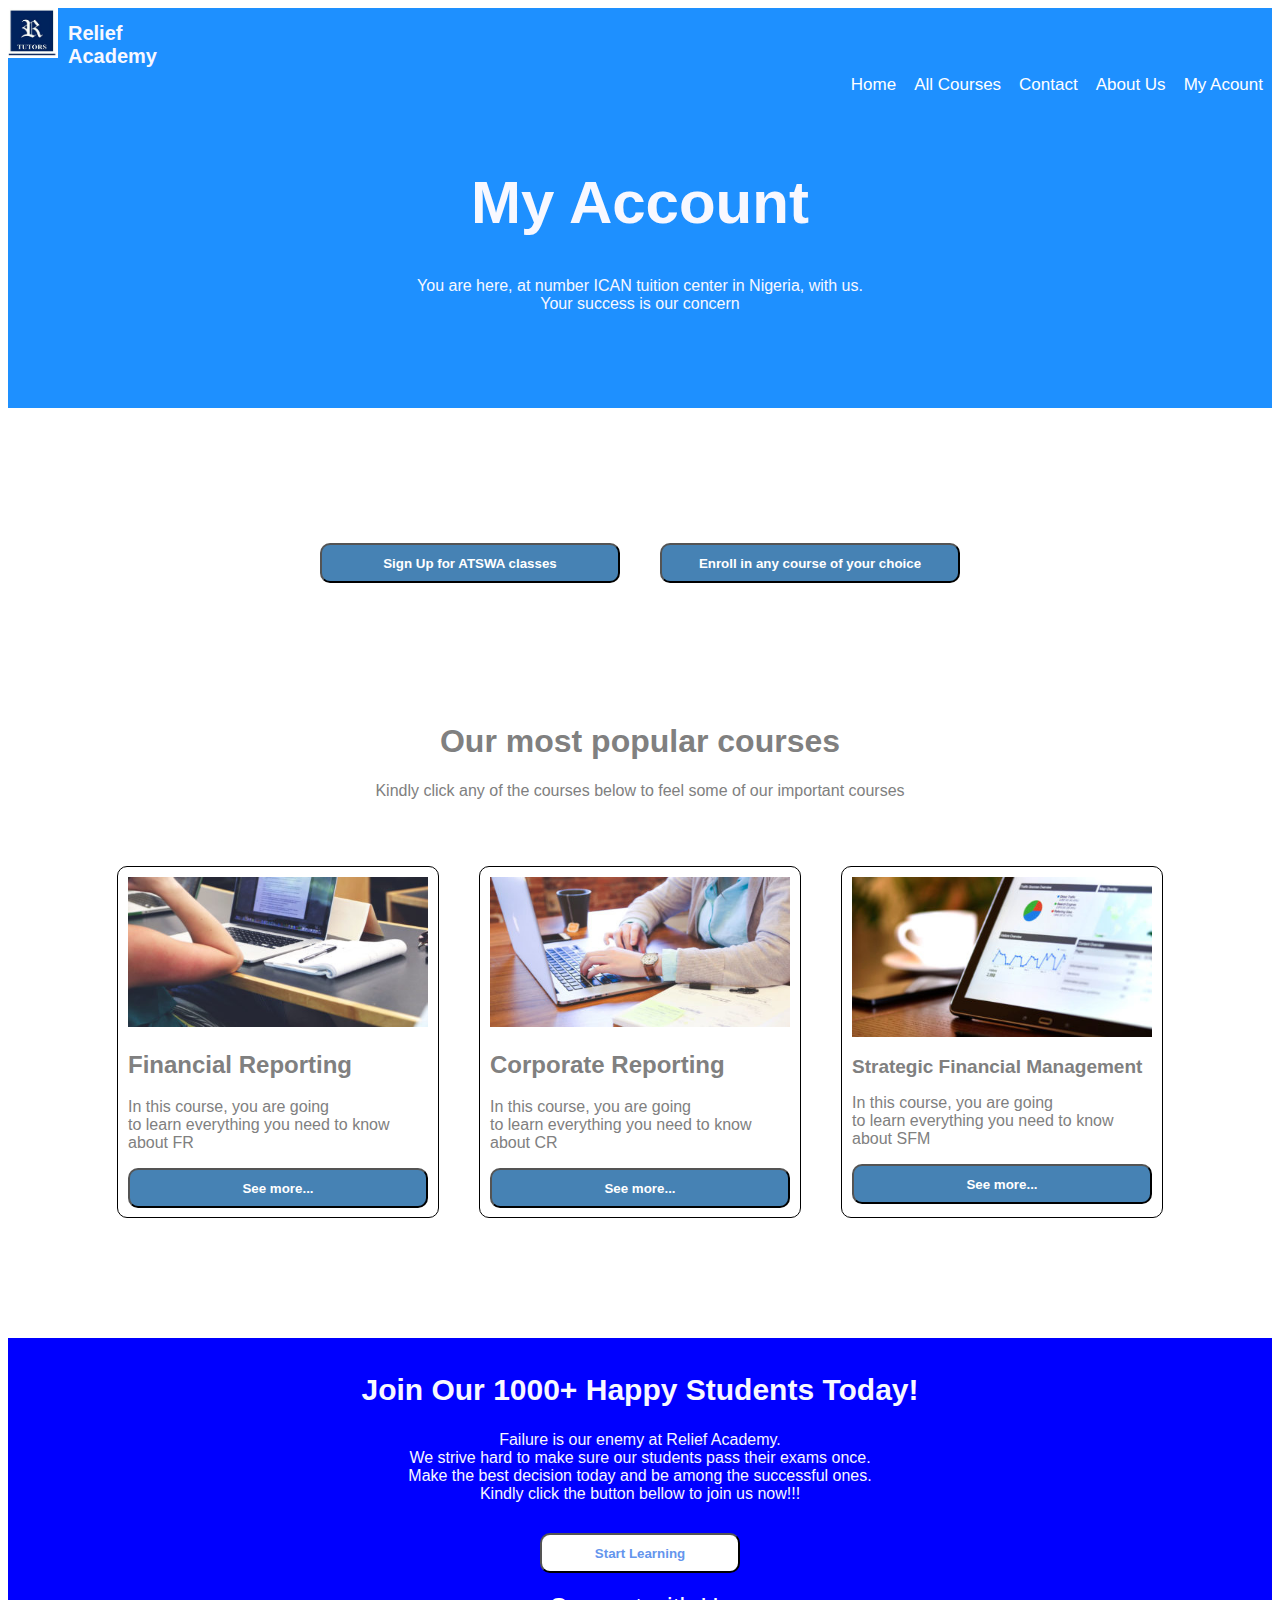
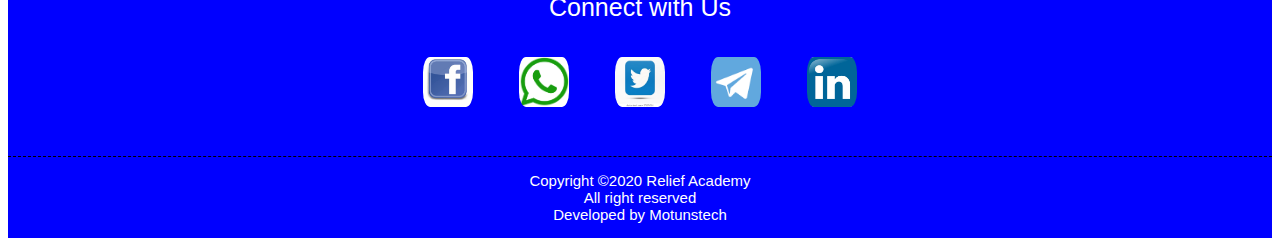
<file: index5.html>
<!DOCTYPE html>
        <html lang="en">
        <head>
        <meta charset="UTF-8">
        <meta name="viewport" content="width=device-width, initial-scale=1.0">
        <title>My Account-Relief Academy</title>
        <link rel="stylesheet" href="css/style5.css">
        </head>
        <body>
        <div id="hamburger" onclick="hamburger()" class="toggle_hamb">
        <div id="hamb1"></div>
        <div id="hamb2"></div>
        <div id="hamb3"></div>
        </div>
        <div class="section">
        <img src="images/logo.jpg">
        <h3>Relief <br>Academy</h3>
        <div id="section" class="toggle">
        <a href="index.html">Home</a>
        <a href="index2.html" target="_blank">All Courses</a>
        <a href="index3.html" target="_blank">Contact</a>
        <a href="index4.html" target="_blank">About Us</a>
        <a href="index5.html" target="_blank">My Acount</a>
        </div>
        <div class="header">
        <div class="learn">
            <h1>My Account</h1>
            </div>
            <div style="color:ghostwhite; text-align:center">
                You are here, at number ICAN tuition center in Nigeria, with us. <br>
                Your success is our concern
            </div>
        </div>
        <div id="container1">
        <div id="form">
            <p style="text-align: center; font-weight: bold;">
                STUDENTSHIP APPLICATION FORM</p>
            <form action="https://script.google.com/macros/s/AKfycbzwefw1sHSA4z0_ds_0KXZLRcfi-yvuEoqdQYnj/exec" method="POST" class="gform">
                <h3 style="color: red; margin-left: 30px; margin-bottom: 20px;
                    margin-top: 20px;">SECTION A: BIO DATA</h3>
        <label class="fill" for="fullname">Full Name</label><br>
        <input class="fill2" type="text" name="name" 
        placeholder="e.g CIROMA CHUKWUMA ADEKUNLE"><br>
        <label class="fill"   for="text">
            Gender</label><br>
        <input class="fill4"  type="radio" name="gender" id="male">Male<br>
        <input class="fill4"  type="radio" name="gender" id="female">Female<br>
        <input class="fill4" type="radio" name="gender" id="other">Other<br>
        <label class="fill" for="occupation">Occupation</label><br>
        <input class="fill2" type="text" name="occupation"><br>
        <label class="fill" for="fullname">Contact Address</label><br>
        <input class="fill2" type="text" name="address" placeholder="e.g 59, adeola street"><br>
        <label class="fill" for="text">Phone Number</label><br>
        <input class="fill2" type="number" name="phone number" placeholder="e.g +234 80 xxxx xxxx"><br>
        <label class="fill" for="text">Whatsapp Number</label><br>
        <input class="fill2"  type="number" name="whatsapp" placeholder="+234 70 xxxx xxxx"><br>
        <label class="fill" for="text">E-mail</label><br>
        <input class="fill2"  type="text" name="email" placeholder="example@gmail.com"><br>
        <h3 style="color: red; margin-left: 30px; margin-bottom: 20px;
                    margin-top: 20px;">SECTION B: EDUCATIONAL DATA</h3>
        <label class="fill" for="name">Name of institution</label><br>
        <input class="fill2" type="text" name="institution"> <br>
        <label class="fill" for="name">Course Of Study</label><br>
        <input class="fill2" type="text" name="course" placeholder="B. Sc Marketing"> <br>
        <label class="fill" for="name">Level</label><br>
        <input class="fill2" type="text" name="level" placeholder="100 level"> <br>
        <h3 style="color: red; margin-left: 30px; margin-bottom: 20px;
                    margin-top: 20px;">SECTION C: COURSE APPLIED FOR</h3>
        <input style="margin-left: 30px; margin-top: 5px;"
            type="radio" name="application" id="FINANCIAL REPORTING">FINANCIAL REPORTING<br>
        <input style="margin-left: 30px; margin-top: 5px;" 
        type="radio" name="application" id="CORPORATE REPORTING">CORPORATE REPORTING<br>
        <input style="margin-left: 30px; margin-top: 5px;" 
        type="radio" name="application" id="STRATEGIC FINANCIAL MANAGEMENT">SFM<br>
        <input style="margin-left: 30px; margin-top: 5px;"
        type="radio" name="application" id="CASE STUDY">CASE STUDY<br>
        <input style="margin-left: 30px; margin-top: 5px;"
            type="radio" name="application" id="TAXATION">TAXATION<br>
            <input style="margin-left: 30px; margin-top: 5px;"
            type="radio" name="application" id="QUANTITATIVE ANALYSIS">QUANTITATIVE ANALYSIS<br>
            <input style="margin-left: 30px; margin-top: 5px;"
            type="radio" name="application" id="BUSINESS LAW">BUSINESS LAW<br>
            <input style="margin-left: 30px; margin-top: 5px;"
            type="radio" name="application" id="ECONOMICS">ECONOMICS<br>
            <input style="margin-left: 30px; margin-top: 5px;"
            type="radio" name="application" id="BAPS">BAPS<br>
            <input style="margin-left: 30px; margin-top: 5px;"
            type="radio" name="application" id="PSA/PSAF">PSA/PSAF<br>
            <button class="submit"   type="submit" name="submit">submit</button><br>
            </form>
            </div>
            <div class="container">
                <div id="atswa">
                
                    <p style="text-align: center; font-weight: bold;">
                        ATSWA STUDENTSHIP APPLICATION FORM</p>
                    <form action="https://script.google.com/macros/s/AKfycbzwefw1sHSA4z0_ds_0KXZLRcfi-yvuEoqdQYnj/exec" method="POST" class="gform">
                        <h3 style="color: red; margin-left: 30px; margin-bottom: 20px;
                            margin-top: 20px;">SECTION A: BIO DATA</h3>
                <label class="fill" for="fullname">Full Name</label><br>
                <input class="fill2" type="text" name="name" 
                placeholder="e.g CIROMA CHUKWUMA ADEKUNLE"><br>
                <label class="fill"   for="text">
                    Gender</label><br>
                <input class="fill4"  type="radio" name="gender" id="male">Male<br>
                <input class="fill4"  type="radio" name="gender" id="female">Female<br>
                <input class="fill4" type="radio" name="gender" id="other">Other<br>
                <label class="fill" for="occupation">Occupation</label><br>
                <input class="fill2" type="text" name="occupation"><br>
                <label class="fill" for="fullname">Contact Address</label><br>
                <input class="fill2" type="text" name="address" placeholder="e.g 59, adeola street"><br>
                <label class="fill" for="text">Phone Number</label><br>
                <input class="fill2" type="number" name="phone number" placeholder="e.g +234 80 xxxx xxxx"><br>
                <label class="fill" for="text">Whatsapp Number</label><br>
                <input class="fill2"  type="number" name="whatsapp" placeholder="+234 70 xxxx xxxx"><br>
                <label class="fill" for="text">E-mail</label><br>
                <input class="fill2"  type="text" name="email" placeholder="example@gmail.com"><br>
                <h3 style="color: red; margin-left: 30px; margin-bottom: 20px;
                            margin-top: 20px;">SECTION B: EDUCATIONAL DATA</h3>
                <label class="fill" for="name">Name of institution</label><br>
                <input class="fill2" type="text" name="institution"> <br>
                <label class="fill" for="name"  >Course Of Study</label><br>
                <input class="fill2" type="text" name="course" placeholder="B. Sc Marketing"> <br>
                <label class="fill" for="name">Level</label><br>
                <input class="fill2" type="text" name="level" placeholder="100 level"> <br>
                <h4 class="fill">Best Five(5) O'level Result</h4>
                <label class="fill" for="name">Name of Examination</label><br>
                <input class="fill2" type="text" name="name of examination" placeholder="WAEC, NECO, NABTEB"> <br>
                <label class="fill" for="name">Year Of Examination</label><br>
                <input class="fill2" type="number" name="year of examination" placeholder="2002"> <br>
                <p class="fill">Subjects & Grade</p>
                <label class="fill" for="name">English Language</label><br>
                <input class="fill2" type="text" name="english language" placeholder="A1"> <br>
                <label class="fill" for="name">Mathematics</label><br>
                <input class="fill2" type="text" name="mathematics" placeholder="A1"> <br>
                <label class="fill" for="name">Financial Accounting</label><br>
                <input class="fill2" type="text" name="financial accounting" placeholder="A1"> <br>
                <label class="fill" for="name">Book keeping</label><br>
                <input class="fill2" type="text" name="book keeping" placeholder="A1"> <br>
                <label class="fill" for="name">Economics</label><br>
                <input class="fill2" type="text" name="economics" placeholder="A1"> <br>
                <label class="fill" for="name">Government</label><br>
                <input class="fill2" type="text" name="government" placeholder="A1"> <br>
                <h3 style="color: red; margin-left: 30px; margin-bottom: 20px;
                            margin-top: 20px;">SECTION C: STAGE APPLIED FOR</h3>
                <input style="margin-left: 100px; margin-top: 5px;" type="radio" name="stage" id="ATS 1">ATS 1<br>
                <input style="margin-left: 100px; margin-top: 5px;" type="radio" name="stage" id="ATS 2">ATS 2<br>
                <input style="margin-left: 100px; margin-top: 5px;" type="radio" name="stage" id="ATS 3">ATS 3<br>
                <button class="submit"   type="submit" name="submit">submit</button><br>
                    </form>
                    </div>
                </div>
                
        <div id="container">
        <div>
        <button onclick="myFunction1()">Sign Up for ATSWA classes</button>
        </div>
        <div>
        <button onclick="myFunction()" >Enroll in any course of your choice</button>
        </div>
        </div>

        <div class="section1">
        <h1>Our most popular courses</h1>
        <p>Kindly click any of the courses below to feel some of our important courses</p>
        </div>
        <div class="container2">
        <div class="courses1">
        <img src="images/1.jpg" style="height:150px; width: 300px;">
        <h2>Financial Reporting</h2>
        <p>In this course, you are going <br>to learn everything you need to know about FR</p>
        <a href="index8.html" target="_blank"><button>See more...</button></a>
        </div>
        <div class="courses2">
        <img src="images/2.jpg" style="width: 300px; height:150px;">
        <h2>Corporate Reporting</h2>
        <p>In this course, you are going <br>to learn everything you need to know about CR</p>
        <a href="index7.html" target="_blank"><button>See more...</button></a>
        </div>
        <div class="courses3">
        <img src="images/3.jpg" style=" height: 160px; width: 300px;">
        <h2 style="font-size: 19px;">Strategic Financial Management</h2>
        <p>In this course, you are going <br>to learn everything you need to know about SFM</p>
        <a href="index6.html" target="_blank"><button>See more...</button></a>
        </div>
        </div>
        <div class="main-footer">
        <div>

        </div>
        <div class="learn2">
        <h2>Join Our 1000+ Happy Students​ Today!</h2>
        </div>
        <div style="color:ghostwhite; text-align:center">
        Failure is our enemy at Relief Academy. <br/>We strive hard to make sure our students pass 
        their exams once.<br/>Make the best decision today and be among the successful ones. <br>
        Kindly click the button bellow to join us now!!!
        <div class="nav2">
        <a href="index5.html">
        <button style="background-color: white; border-radius: 10px; 
        height: 40px;
        width: 200px; color: cornflowerblue;">
        Start Learning</button> </a>
        </div>
        </div>
        <div class="connect">Connect with Us</div>
        <div class="media">
        <a data-click-event="footer_social_fb" href="#" target="_blank">
        <img class="followus" src="images/facebook.jpeg" alt="Follow us on Facebook"/>
        </a>
        <a data-click-event="footer_social_whatsapp" href="#">
        <img class="followus" src="images/whatsapp.png" alt="chat us on whatsapp" />
        </a>
        <a data-click-event="footer_social_twitter" href="#" target="_blank" >
        <img class="followus" src="images/twitter.jpg" alt="Follow us on Twitter" />
        </a>
        <a data-click-event="footer_social_telegram" href="#" target="_blank">
        <img class="followus" src="images/telegram.png" alt="join our telegram group" />
        </a>
        <a data-click-event="footer_social_Linkedin" href="#" target="_blank">
        <img class="followus" src="images/linkedin.jpeg" alt="Follow us on Linkedin" />
        </a>
        </div>

        <p class="word">Copyright ©2020 Relief Academy</br> All right reserved</br>Developed by Motunstech</p>
        </div>
        <script src="script.js"></script>
        <script data-cfasync="false" type="text/javascript" src="form1.js"></script> 
        </body>
        </html>
</file>
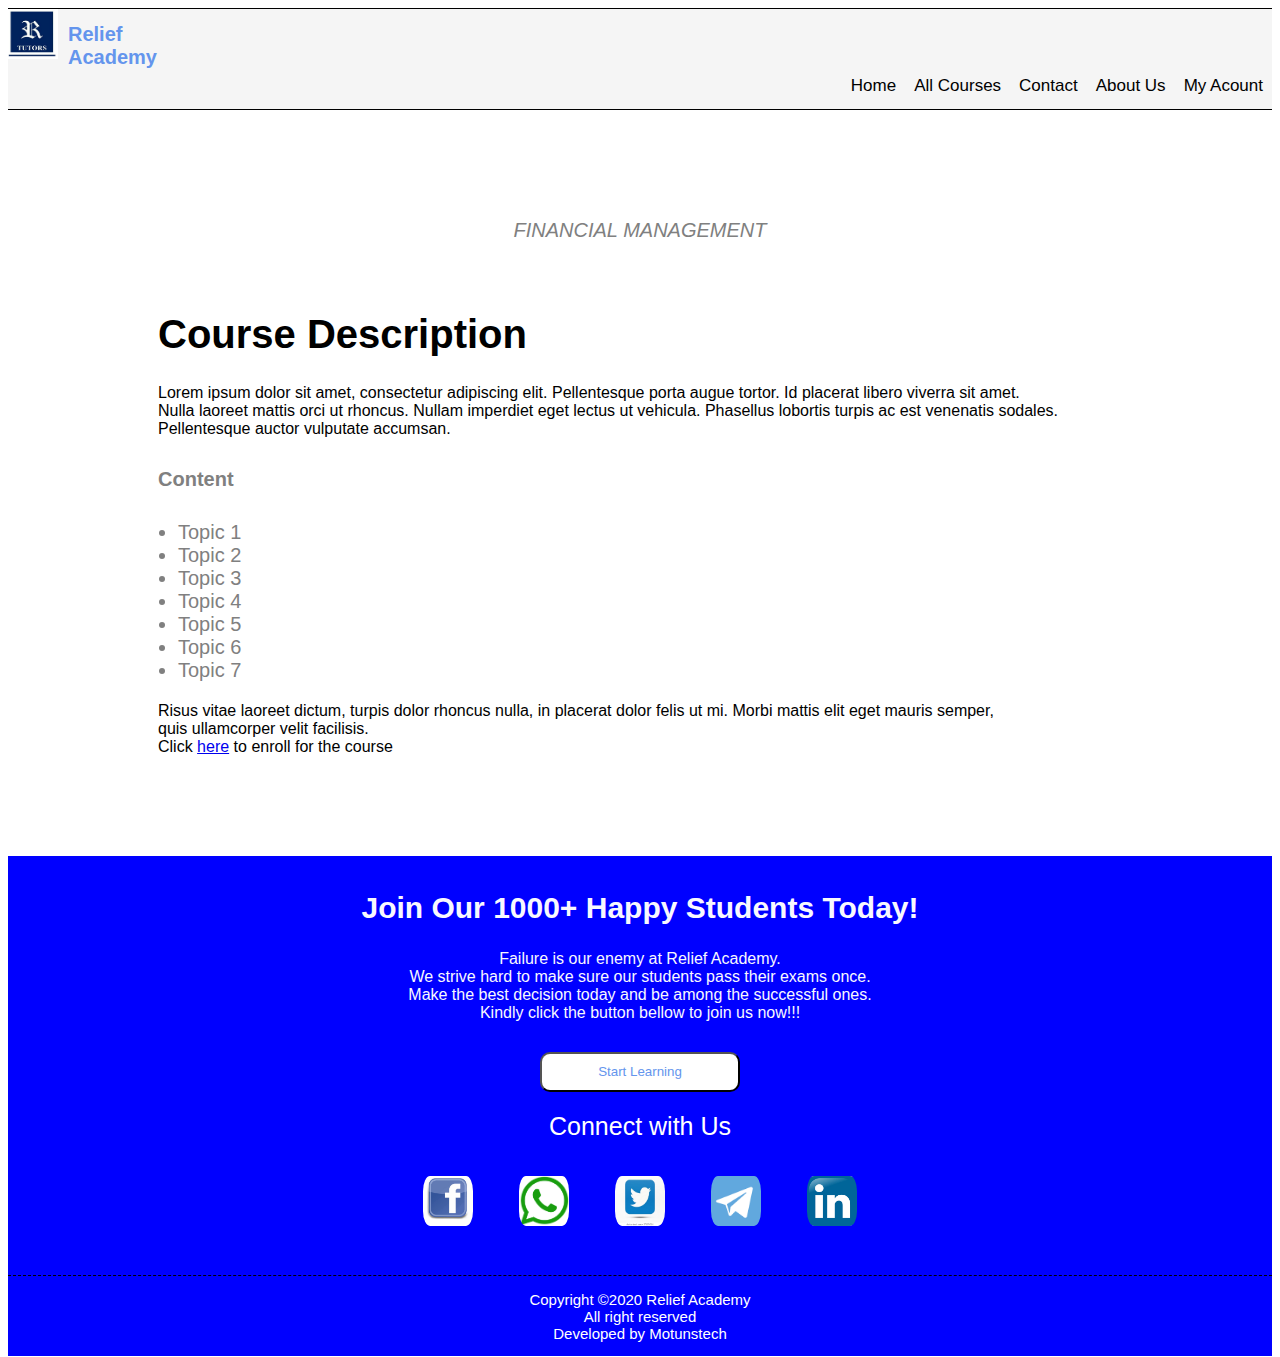
<file: index6.html>
<!DOCTYPE html>
            <html lang="en">
            <head>
            <meta charset="UTF-8">
            <meta name="viewport" content="width=device-width, initial-scale=1.0">
            <title>Financial Management-Relief Academy</title>
            <link rel="stylesheet" href="css/style6.css">
            </head>
            <body>
            <div id="hamburger" onclick="hamburger()" class="toggle_hamb">
            <div id="hamb1"></div>
            <div id="hamb2"></div>
            <div id="hamb3"></div>
            </div>
            <div class="section">
            <img src="images/logo.jpg">
            <h3>Relief <br>Academy</h3>
            <div id="section" class="toggle">
            <a href="index.html">Home</a>
            <a href="index2.html" target="_blank">All Courses</a>
            <a href="index3.html" target="_blank">Contact</a>
            <a href="index4.html" target="_blank">About Us</a>
            <a href="index5.html" target="_blank">My Acount</a>
            </div>
            <div class="container">
            <i>FINANCIAL MANAGEMENT</i>
            </div>
            <div class="container2">
            <div class="learn">
            <h1>Course Description</h1>
            </div>
            <div class="cont">
                Lorem ipsum dolor sit amet, consectetur adipiscing elit.
                    Pellentesque porta augue tortor.
                Id placerat libero viverra sit amet. <br>
                Nulla laoreet mattis orci ut rhoncus. 
                Nullam imperdiet eget lectus ut vehicula. 
                Phasellus lobortis turpis ac est venenatis sodales. <br>
                Pellentesque auctor vulputate accumsan. 
            </div>
            <div style="margin-left:150px; margin-top:30px; font-weight:bold; font-size: 20px;">
                Content
            </div>
            <ul>
                <li>Topic 1</li>
                <li>Topic 2</li>
                <li>Topic 3</li>
                <li>Topic 4</li>
                <li>Topic 5</li>
                <li>Topic 6</li>
                <li>Topic 7</li>
            </ul>
            <div class="down">
            Risus vitae laoreet dictum, turpis dolor rhoncus nulla, 
            in placerat dolor felis ut mi. Morbi mattis elit eget mauris semper, <br> 
            quis ullamcorper velit facilisis. <br>
            Click <a href="index5.html">here</a> to enroll for the course
            </div>
            </div>
            <div class="main-footer">
            <div>

            </div>
            <div class="learn2">
            <h2>Join Our 1000+ Happy Students​ Today!</h2>
            </div>
            <div style="color:ghostwhite; text-align:center">
            Failure is our enemy at Relief Academy. <br/>We strive hard to make sure our students pass 
            their exams once.<br/>Make the best decision today and be among the successful ones. <br>
            Kindly click the button bellow to join us now!!!
            <div class="nav2">
            <a href="index5.html">
            <button style="background-color: white; border-radius: 10px; 
            height: 40px;
            width: 200px; color: cornflowerblue;">
            Start Learning</button> </a>
            </div>
            </div>
            <div class="connect">Connect with Us</div>
            <div class="media">
            <a data-click-event="footer_social_fb" href="#" target="_blank">
            <img class="followus" src="images/facebook.jpeg" alt="Follow us on Facebook"/>
            </a>
            <a data-click-event="footer_social_whatsapp" href="#">
            <img class="followus" src="images/whatsapp.png" alt="chat us on whatsapp" />
            </a>
            <a data-click-event="footer_social_twitter" href="#" target="_blank" >
            <img class="followus" src="images/twitter.jpg" alt="Follow us on Twitter" />
            </a>
            <a data-click-event="footer_social_telegram" href="#" target="_blank">
            <img class="followus" src="images/telegram.png" alt="join our telegram group" />
            </a>
            <a data-click-event="footer_social_Linkedin" href="#" target="_blank">
            <img class="followus" src="images/linkedin.jpeg" alt="Follow us on Linkedin" />
            </a>
            </div>

            <p class="word">Copyright ©2020 Relief Academy</br> All right reserved</br>Developed by Motunstech</p>
            </div>
            <script src="script.js"></script>
            </body>
            </html>
</file>
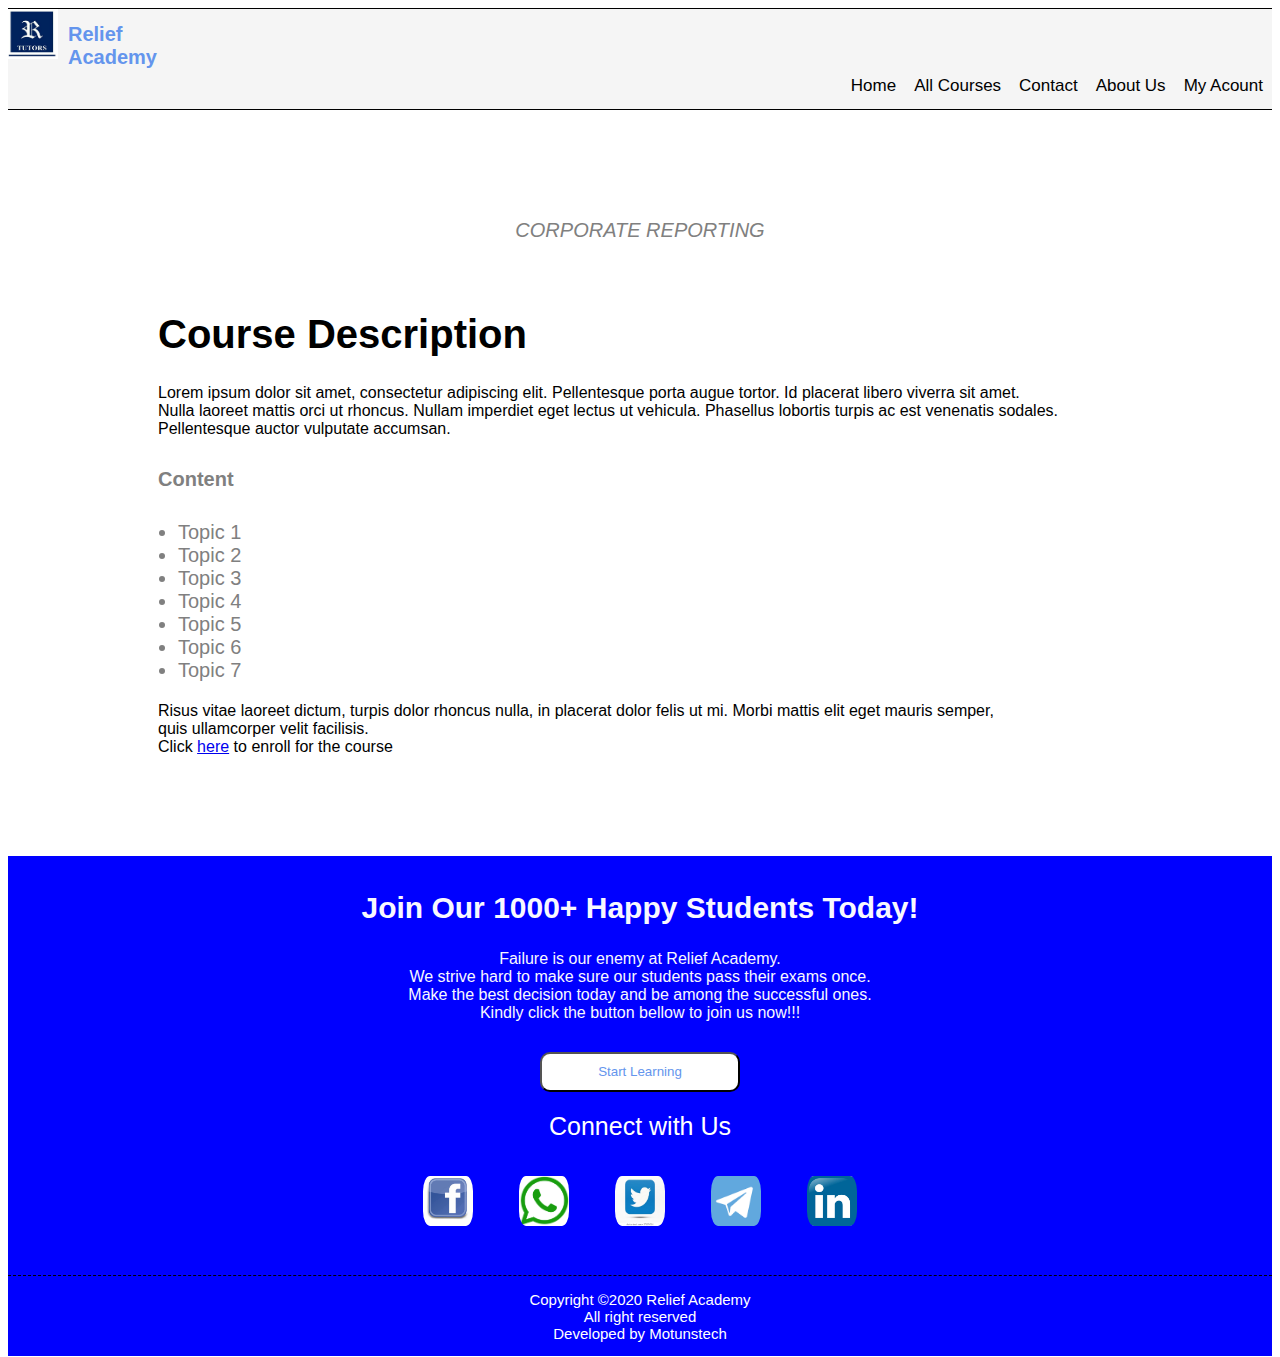
<file: index7.html>
<!DOCTYPE html>
            <html lang="en">
            <head>
            <meta charset="UTF-8">
            <meta name="viewport" content="width=device-width, initial-scale=1.0">
            <title>Corporate Reporting-Relief Academy</title>
            <link rel="stylesheet" href="css/style6.css">
            </head>
            <body>
            <div id="hamburger" onclick="hamburger()" class="toggle_hamb">
            <div id="hamb1"></div>
            <div id="hamb2"></div>
            <div id="hamb3"></div>
            </div>
            <div class="section">
            <img src="images/logo.jpg">
            <h3>Relief <br>Academy</h3>
            <div id="section" class="toggle">
            <a href="index.html">Home</a>
            <a href="index2.html" target="_blank">All Courses</a>
            <a href="index3.html" target="_blank">Contact</a>
            <a href="index4.html" target="_blank">About Us</a>
            <a href="index5.html" target="_blank">My Acount</a>
            </div>
            <div class="container">
            <i>CORPORATE REPORTING</i>
            </div>
            <div class="container2">
            <div class="learn">
            <h1>Course Description</h1>
            </div>
            <div class="cont">
                Lorem ipsum dolor sit amet, consectetur adipiscing elit.
                    Pellentesque porta augue tortor.
                Id placerat libero viverra sit amet. <br>
                Nulla laoreet mattis orci ut rhoncus. 
                Nullam imperdiet eget lectus ut vehicula. 
                Phasellus lobortis turpis ac est venenatis sodales. <br>
                Pellentesque auctor vulputate accumsan. 
            </div>
            <div style="margin-left:150px; margin-top:30px; font-weight:bold; font-size: 20px;">
                Content
            </div>
            <ul>
                <li>Topic 1</li>
                <li>Topic 2</li>
                <li>Topic 3</li>
                <li>Topic 4</li>
                <li>Topic 5</li>
                <li>Topic 6</li>
                <li>Topic 7</li>
            </ul>
            <div class="down">
            Risus vitae laoreet dictum, turpis dolor rhoncus nulla, 
            in placerat dolor felis ut mi. Morbi mattis elit eget mauris semper, <br> 
            quis ullamcorper velit facilisis. <br>
            Click <a href="index5.html">here</a> to enroll for the course
            </div>
            </div>

            <div class="main-footer">
            <div>

            </div>
            <div class="learn2">
            <h2>Join Our 1000+ Happy Students​ Today!</h2>
            </div>
            <div style="color:ghostwhite; text-align:center">
            Failure is our enemy at Relief Academy. <br/>We strive hard to make sure our students pass 
            their exams once.<br/>Make the best decision today and be among the successful ones. <br>
            Kindly click the button bellow to join us now!!!
            <div class="nav2">
            <a href="index5.html">
            <button style="background-color: white; border-radius: 10px; 
            height: 40px;
            width: 200px; color: cornflowerblue;">
            Start Learning</button> </a>
            </div>
            </div>
            <div class="connect">Connect with Us</div>
            <div class="media">
            <a data-click-event="footer_social_fb" href="#" target="_blank">
            <img class="followus" src="images/facebook.jpeg" alt="Follow us on Facebook"/>
            </a>
            <a data-click-event="footer_social_whatsapp" href="#">
            <img class="followus" src="images/whatsapp.png" alt="chat us on whatsapp" />
            </a>
            <a data-click-event="footer_social_twitter" href="#" target="_blank" >
            <img class="followus" src="images/twitter.jpg" alt="Follow us on Twitter" />
            </a>
            <a data-click-event="footer_social_telegram" href="#" target="_blank">
            <img class="followus" src="images/telegram.png" alt="join our telegram group" />
            </a>
            <a data-click-event="footer_social_Linkedin" href="#" target="_blank">
            <img class="followus" src="images/linkedin.jpeg" alt="Follow us on Linkedin" />
            </a>
            </div>

            <p class="word">Copyright ©2020 Relief Academy</br> All right reserved</br>Developed by Motunstech</p>
            </div>
            <script src="script.js"></script>
            </body>
            </html>
</file>
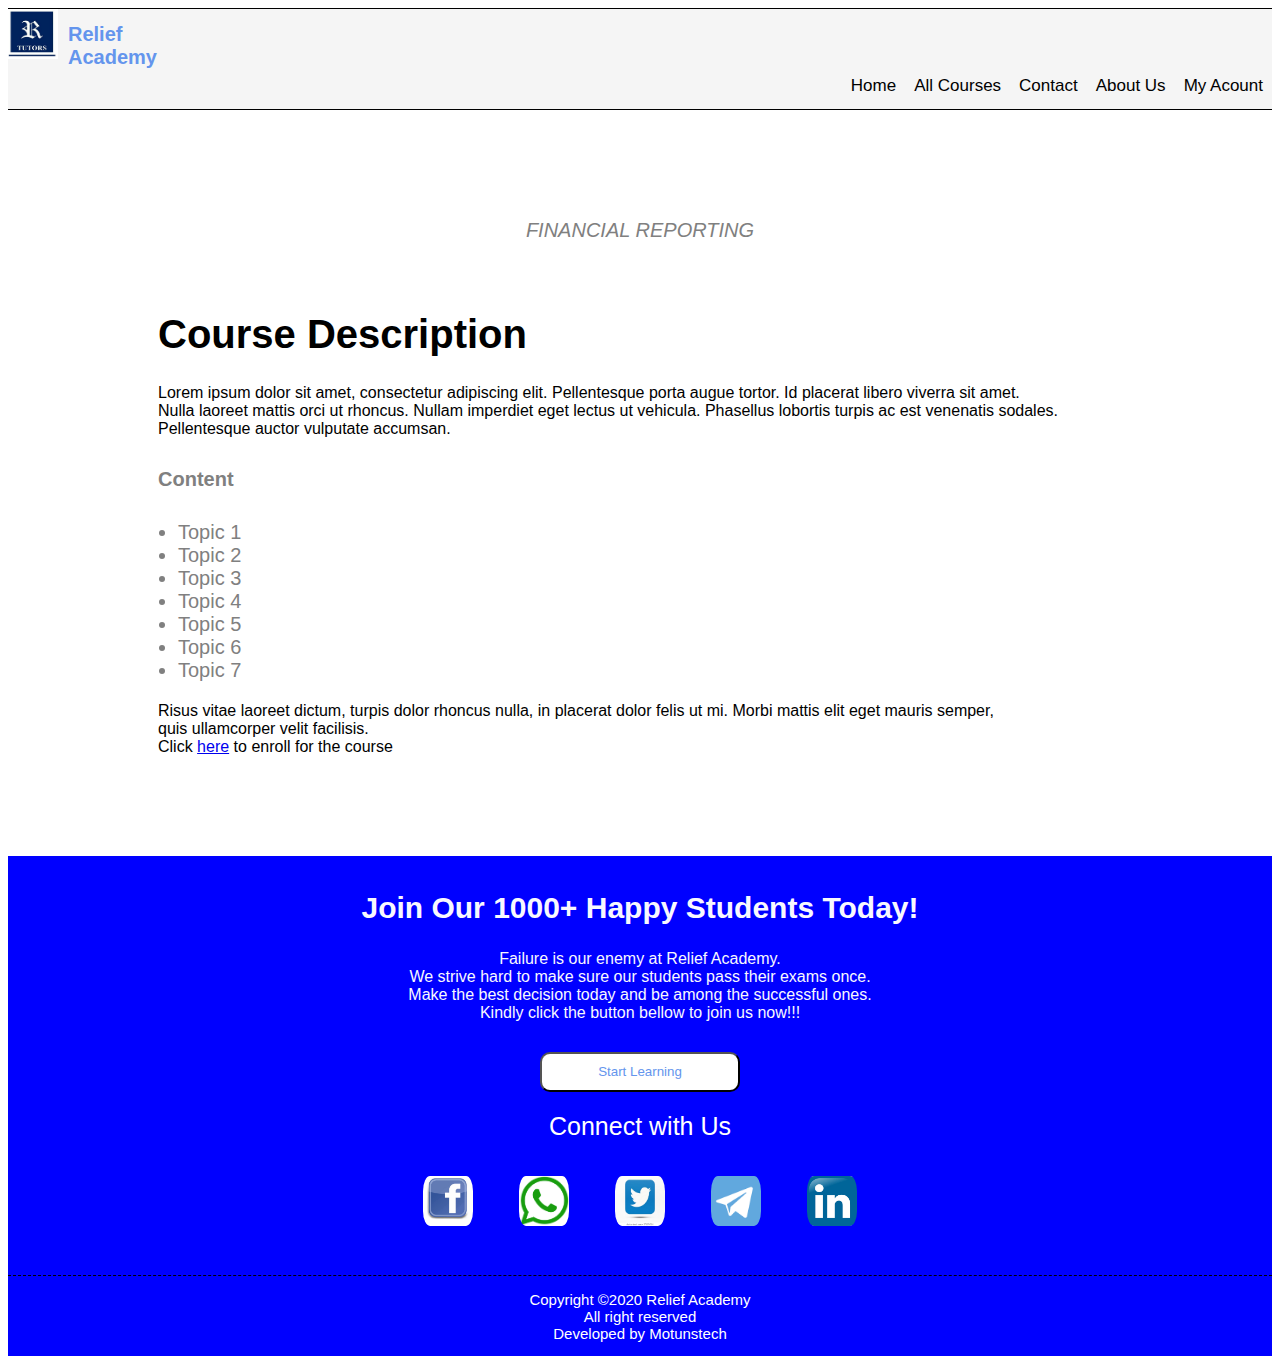
<file: index8.html>
<!DOCTYPE html>
            <html lang="en">
            <head>
            <meta charset="UTF-8">
            <meta name="viewport" content="width=device-width, initial-scale=1.0">
            <title>Financial Reporting-Relief Academy</title>
            <link rel="stylesheet" href="css/style6.css">
            </head>
            <body>
            <div id="hamburger" onclick="hamburger()" class="toggle_hamb">
            <div id="hamb1"></div>
            <div id="hamb2"></div>
            <div id="hamb3"></div>
            </div>
            <div class="section">
            <img src="images/logo.jpg">
            <h3>Relief <br>Academy</h3>
            <div id="section" class="toggle">
            <a href="index.html">Home</a>
            <a href="index2.html" target="_blank">All Courses</a>
            <a href="index3.html" target="_blank">Contact</a>
            <a href="index4.html" target="_blank">About Us</a>
            <a href="index5.html" target="_blank">My Acount</a>
            </div>
            <div class="container">
            <i>FINANCIAL REPORTING</i>
            </div>
            <div class="container2">
            <div class="learn">
            <h1>Course Description</h1>
            </div>
            <div class="cont">
            Lorem ipsum dolor sit amet, consectetur adipiscing elit.
            Pellentesque porta augue tortor.
            Id placerat libero viverra sit amet. <br>
            Nulla laoreet mattis orci ut rhoncus. 
            Nullam imperdiet eget lectus ut vehicula. 
            Phasellus lobortis turpis ac est venenatis sodales. <br>
            Pellentesque auctor vulputate accumsan. 
            </div>
            <div style="margin-left:150px; margin-top:30px; font-weight:bold; font-size: 20px;">
            Content
            </div>
            <ul>
            <li>Topic 1</li>
            <li>Topic 2</li>
            <li>Topic 3</li>
            <li>Topic 4</li>
            <li>Topic 5</li>
            <li>Topic 6</li>
            <li>Topic 7</li>
            </ul>
            <div class="down">
            Risus vitae laoreet dictum, turpis dolor rhoncus nulla, 
            in placerat dolor felis ut mi. Morbi mattis elit eget mauris semper, <br> 
            quis ullamcorper velit facilisis. <br>
            Click <a href="index5.html">here</a> to enroll for the course
            </div>
            </div>

            <div class="main-footer">
            <div>

            </div>
            <div class="learn2">
            <h2>Join Our 1000+ Happy Students​ Today!</h2>
            </div>
            <div style="color:ghostwhite; text-align:center">
            Failure is our enemy at Relief Academy. <br/>We strive hard to make sure our students pass 
            their exams once.<br/>Make the best decision today and be among the successful ones. <br>
            Kindly click the button bellow to join us now!!!
            <div class="nav2">
            <a href="index5.html">
            <button style="background-color: white; border-radius: 10px; 
            height: 40px;
            width: 200px; color: cornflowerblue;">
            Start Learning</button> </a>
            </div>
            </div>
            <div class="connect">Connect with Us</div>
            <div class="media">
            <a data-click-event="footer_social_fb" href="#" target="_blank">
            <img class="followus" src="images/facebook.jpeg" alt="Follow us on Facebook"/>
            </a>
            <a data-click-event="footer_social_whatsapp" href="#">
            <img class="followus" src="images/whatsapp.png" alt="chat us on whatsapp" />
            </a>
            <a data-click-event="footer_social_twitter" href="#" target="_blank" >
            <img class="followus" src="images/twitter.jpg" alt="Follow us on Twitter" />
            </a>
            <a data-click-event="footer_social_telegram" href="#" target="_blank">
            <img class="followus" src="images/telegram.png" alt="join our telegram group" />
            </a>
            <a data-click-event="footer_social_Linkedin" href="#" target="_blank">
            <img class="followus" src="images/linkedin.jpeg" alt="Follow us on Linkedin" />
            </a>
            </div>

            <p class="word">Copyright ©2020 Relief Academy</br> All right reserved</br>Developed by Motunstech</p>
            </div>
            <script src="script.js"></script>
            </body>
            </html>
</file>
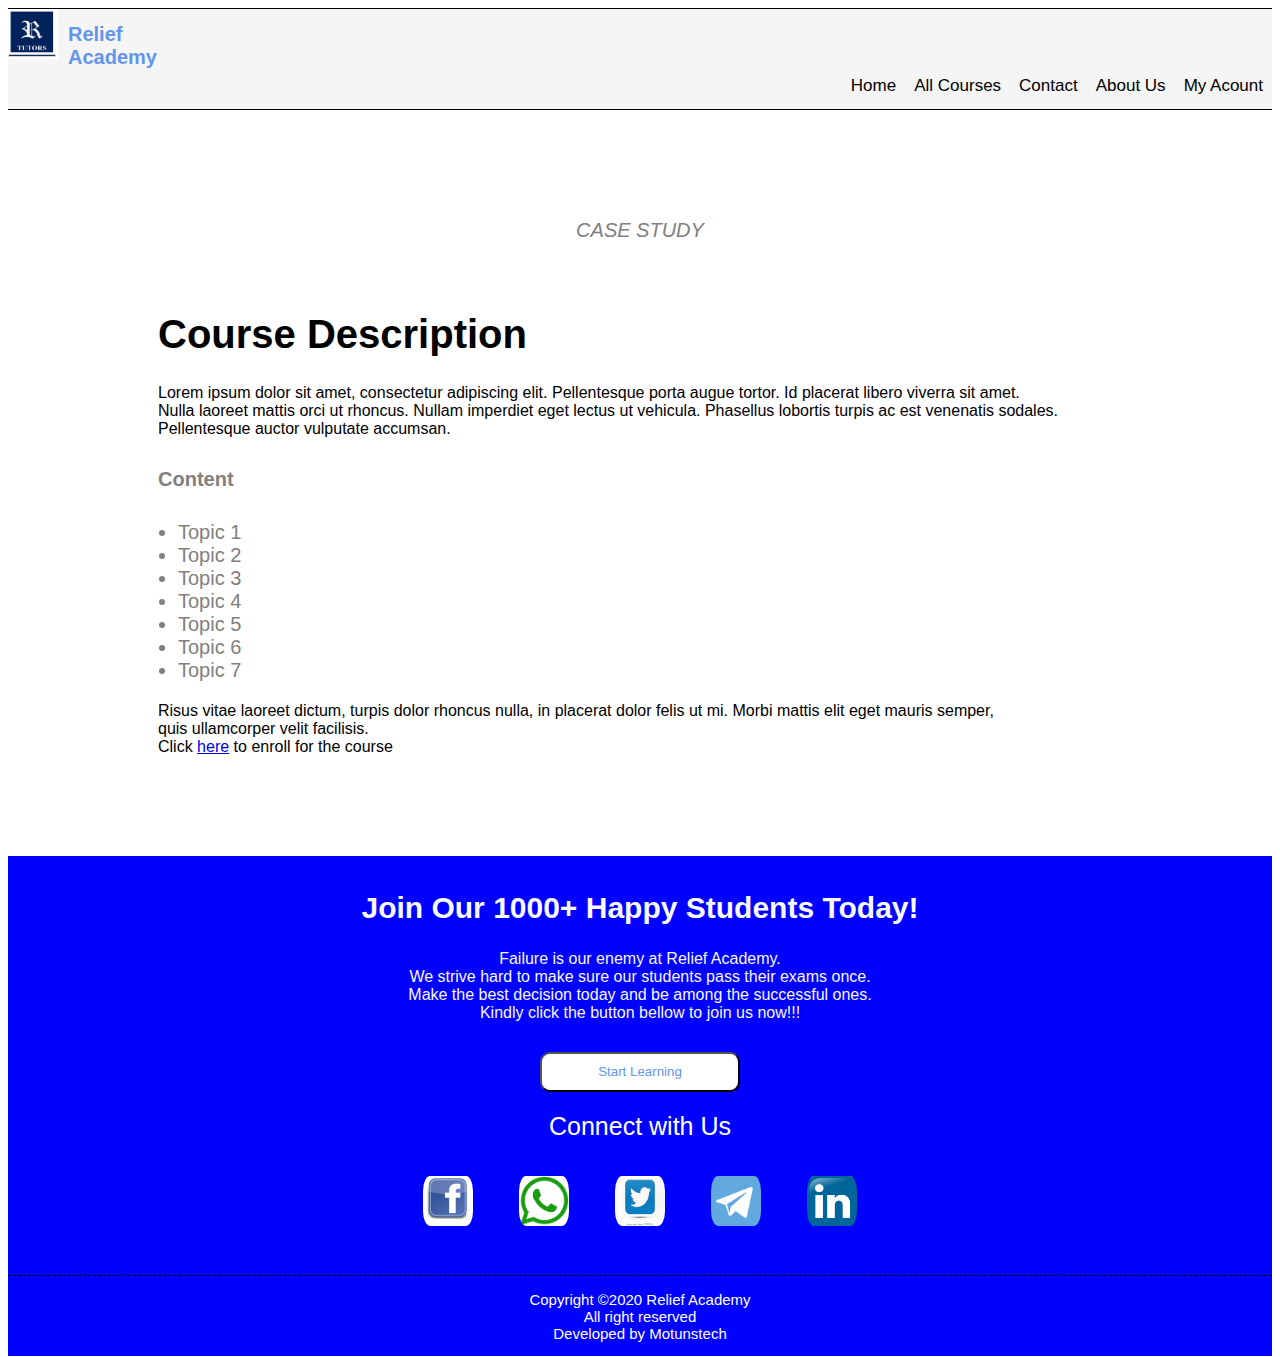
<file: index9.html>
<!DOCTYPE html>
            <html lang="en">
            <head>
            <meta charset="UTF-8">
            <meta name="viewport" content="width=device-width, initial-scale=1.0">
            <title>Case Study-Relief Academy</title>
            <link rel="stylesheet" href="css/style6.css">
            </head>
            <body>
            <div id="hamburger" onclick="hamburger()" class="toggle_hamb">
            <div id="hamb1"></div>
            <div id="hamb2"></div>
            <div id="hamb3"></div>
            </div>
            <div class="section">
            <img src="images/logo.jpg">
            <h3>Relief <br>Academy</h3>
            <div id="section" class="toggle">
            <a href="index.html">Home</a>
            <a href="index2.html" target="_blank">All Courses</a>
            <a href="index3.html" target="_blank">Contact</a>
            <a href="index4.html" target="_blank">About Us</a>
            <a href="index5.html" target="_blank">My Acount</a>
            </div>
            <div class="container">
            <i>CASE STUDY</i>
            </div>
            <div class="container2">
            <div class="learn">
            <h1>Course Description</h1>
            </div>
            <div class="cont">
                Lorem ipsum dolor sit amet, consectetur adipiscing elit.
                    Pellentesque porta augue tortor.
                Id placerat libero viverra sit amet. <br>
                Nulla laoreet mattis orci ut rhoncus. 
                Nullam imperdiet eget lectus ut vehicula. 
                Phasellus lobortis turpis ac est venenatis sodales. <br>
                Pellentesque auctor vulputate accumsan. 
            </div>
            <div style="margin-left:150px; margin-top:30px; font-weight:bold; font-size: 20px;">
                Content
            </div>
            <ul>
                <li>Topic 1</li>
                <li>Topic 2</li>
                <li>Topic 3</li>
                <li>Topic 4</li>
                <li>Topic 5</li>
                <li>Topic 6</li>
                <li>Topic 7</li>
            </ul>
            <div class="down">
            Risus vitae laoreet dictum, turpis dolor rhoncus nulla, 
            in placerat dolor felis ut mi. Morbi mattis elit eget mauris semper, <br> 
            quis ullamcorper velit facilisis. <br>
            Click <a href="index5.html">here</a> to enroll for the course
            </div>
            </div>

            <div class="main-footer">
            <div>

            </div>
            <div class="learn2">
            <h2>Join Our 1000+ Happy Students​ Today!</h2>
            </div>
            <div style="color:ghostwhite; text-align:center">
            Failure is our enemy at Relief Academy. <br/>We strive hard to make sure our students pass 
            their exams once.<br/>Make the best decision today and be among the successful ones. <br>
            Kindly click the button bellow to join us now!!!
            <div class="nav2">
            <a href="index5.html">
            <button style="background-color: white; border-radius: 10px; 
            height: 40px;
            width: 200px; color: cornflowerblue;">
            Start Learning</button> </a>
            </div>
            </div>
            <div class="connect">Connect with Us</div>
            <div class="media">
            <a data-click-event="footer_social_fb" href="#" target="_blank">
            <img class="followus" src="images/facebook.jpeg" alt="Follow us on Facebook"/>
            </a>
            <a data-click-event="footer_social_whatsapp" href="#">
            <img class="followus" src="images/whatsapp.png" alt="chat us on whatsapp" />
            </a>
            <a data-click-event="footer_social_twitter" href="#" target="_blank" >
            <img class="followus" src="images/twitter.jpg" alt="Follow us on Twitter" />
            </a>
            <a data-click-event="footer_social_telegram" href="#" target="_blank">
            <img class="followus" src="images/telegram.png" alt="join our telegram group" />
            </a>
            <a data-click-event="footer_social_Linkedin" href="#" target="_blank">
            <img class="followus" src="images/linkedin.jpeg" alt="Follow us on Linkedin" />
            </a>
            </div>

            <p class="word">Copyright ©2020 Relief Academy</br> All right reserved</br>Developed by Motunstech</p>
            </div>
            <script src="script.js"></script>
            </body>
            </html>
</file>
<file: css/style.css>
body {
        font-family: Arial, Helvetica, sans-serif;
        color: gray;
        }

        .section {
        background-color: dodgerblue;
        height:100vh;
        width: 100%;
        background-size: cover;
        background-repeat: no-repeat;
        }    
        .section img{
        width: 50px;
        height: 50px;
        border-radius:none;
        background-size: contain;

        }
        .section h3 {
        color: ghostwhite;
        margin: -40px 0 0 60px;
        font-size: 20px;

        }
        .toggle{
        display: flex;
        justify-content: flex-end;
        float: right;
        margin-top: 0;
        }
        .toggle a {
        background-color:none;
        position: relative;
        overflow:hidden;
        color:white;
        padding: 7px 9px;
        text-decoration: none;
        font-size: 17px;

        }
        .toggle a:hover {
        background-color:white;
        color: black;
        }
        /*... hamburger div---*/
        #hamburger{
        display: none;
        float: right;
        margin-right: 20px;
        position: relative;
        top: 10px;
        justify-content: center;
        }
        #hamburger div{
        width: 20px;
        height: 5px;
        margin: 2px;
        transition: 1s ease;
        }
        .toggle_hamb div {
        background-color: white;
        transition: 1s ease;
        cursor: pointer;
        }

        .learn {
        color:ghostwhite;
        margin-top:220px;
        font-size: 30px;
        text-align: center;
        margin-left: auto;
        margin-right: auto;
        display:block;
        }
        .nav     {
        background-color:white;
        border-radius:30px; 
        text-align:center;
        display:block;
        width:200px;
        margin-top:30px;
        margin-left:auto;
        margin-right:auto;
        height:40px;
        }
        .nav a  {
        text-decoration:none;
        font-size: 23px;
        color:lightskyblue;
        }
        .container{
        display: flex;
        justify-content: center;
        }
        .container div{
        height: 250px;
        width: 300px;
        border: 5px solid black;
        border-radius: 10px;
        background-color:white;
        margin: 20px;
        padding: 10px;
        margin-top: -60px;
        } 

        .section1 {
        text-align: center;
        margin-top: 120px;
        }
        button {
        background-color: steelblue;
        color: white;
        height: 40px;
        width: 300px;
        text-size-adjust: 10px;
        border-radius: 10px;
        cursor: pointer;
        }
        .container2 {
        display: flex;
        justify-content: center;
        }
        .container2 div{
        height: 350px;
        width: 300px;
        border: 1px solid black;
        border-radius: 10px;
        background-color:white;
        margin: 20px;
        padding: 10px;
        margin-top: 50px;
        } 
        .demand {
        text-align: center;
        margin-top: 200px;
        }
        #img img {
        height: 400px; 
        width:300px; 
        border-radius: 5px; 
        margin-top:50px; 
        margin-left: 0;
        }
        .students {
        text-align: center;
        margin-top: 120px;
        }
        .container3 {
        display: flex;
        justify-content: center;
        }
        .container3 div{
        height: 330px;
        width: 300px;
        border: none;
        box-shadow: inset 10px 10px 10px#000000,
        inset -10px -10px 10px #000000;
        border-radius: 10px;
        background-color:white;
        margin: 20px;
        padding: 10px;
        margin-top: 50px;
        } 

        .container4 {
        display: flex;
        justify-content: center;
        }
        .container4 div{
        height: 330px;
        width: 300px;
        border: none;
        box-shadow: inset 10px 10px 10px#000000,
        inset -10px -10px 10px #000000;
        border-radius: 10px;
        background-color:white;
        margin: 20px;
        padding: 10px;
        margin-top: 50px;
        } 
        .main-footer {
        background-color: blue;
        height: 500px;
        margin-top: 100px;
        }
        .media{
        display: flex;
        justify-content: center;
        }

        .learn2 {
        color: ghostwhite;
        font-size: 20px;
        text-align: center;
        margin-left: 0;
        padding-top: 10px;
        margin-right: 0;
        }
        .nav2     {
        text-align:center;
        display:block;
        position: relative;
        top: 20px;
        padding: 10px;
        margin:0 auto;
        border-radius:30px;
        height: 50px;
        margin-right:0;
        }
        .nav2 a  {
        background-color: #fff;
        text-decoration:none;
        width: 200px;
        height: 60px;
        border-radius: 20px;
        font-size: 23px;
        color:lightskyblue;
        }
        .followus  {
        width: 40px;
        height:40px;
        display:inline;
        border-radius:30px;
        position:relative;
        padding:15px 23px
        }
        .word    {
        color:white;  
        text-align:center;
        padding:15px; 
        font-size:15px;
        margin-top:30px;
        border-top:1px dashed black;
        }
        .connect {
        color:white; 
        font-size:25px; 
        margin-top:20px; 
        margin-bottom:20px; 
        text-align: center;
        }

        /*.. media query..*/

        @media screen and (max-width: 759px) {
        .section {
        height: 90vh;
        }
        .toggle{
        display: none;
        background-color: white;
        width: 100%;
        position: absolute;
        justify-content: left;
        }
        .toggle a {
        color:black;
        padding-top: 20px;
        text-align:left;
        }
        .display{
        display: grid;
        }
        #hamburger{
        display: grid;
        }
        .toggle_new div{
        background-color: red;
        transition: 1s ease;
        cursor: pointer;
        }
        .toggle a:hover {
        color: blue;
        } 
        .header {
        font-size: small;
        margin-top: -90px;
        }
        .header .learn{
        font-size: 15px;
        }  
        .container{
        display: block;
        padding: 0;
        margin-top: -70px;
        justify-items: center;
        }
        .container div{
        width: 70%;
        box-shadow: 4px 4px 4px #000000,
        -4px -4px -4px #000000;
        margin: auto;
        margin-top: 20px;
        margin-bottom: 20px;
        display: block;
        }  
        .container2 {
        display: block;
        padding: 0;
        margin-top:30px;
        width: fit-content;
        justify-items: center;
        }
        .container2 div{
        margin: auto;
        margin-top: 20px;
        margin-bottom: 20px;
        display: block;
        }
        .students {
        text-align: center;
        margin-top: 80px;
        font-size: small;
        }
        .container3 {
        display: block;
        padding: 0;
        margin-top:30px;
        justify-items: center;
        }
        .container3 div{
        border: none;
        box-shadow: inset 10px 10px 10px#000000,
        inset -10px -10px 10px #000000;
        height: fit-content;
        margin: auto;
        margin-top: 20px;
        margin-bottom: 20px;
        display: block;
        }
        .container4 {
        display: block;
        padding: 0;
        margin-top:30px;
        justify-items: center;
        }
        .container4 div{
        border: none;
        box-shadow: inset 10px 10px 10px#000000,
        inset -10px -10px 10px #000000;
        margin: auto;
        margin-top: 20px;
        margin-bottom: 20px;
        display: block;
        }
        .demand {
        font-size: small;
        }
        .main-footer {
        height: fit-content;
        font-size: small;
        }
        .learn2 {
        color: ghostwhite;
        text-align: center;
        }
        .followus {
        padding: 5px 7px;
        }
        .connect {
        color:white; 
        font-size: 20px; 
        margin-top:20px; 
        margin-right: 0;
        text-align: center;
        margin-bottom:20px; 
        margin-left:0px; 
        padding:0;
        }
        }
</file>
<file: css/style6.css>
body {
            font-family: Arial, Helvetica, sans-serif;
            color: gray;
            }
            .section {
            background-color: whitesmoke;
            height:100px;
            width: 100%;
            background-size: cover;
            background-repeat: no-repeat;
            border-top: 1px solid black;
            border-bottom: 1px solid black;
            }    
            .section img{
            width: 50px;
            height: 50px;
            border-radius:none;
            background-size: contain;

            }
            .section h3 {
            color: cornflowerblue;
            margin: -40px 0 0 60px;
            font-size: 20px;

            }
            .toggle{
            display: flex;
            justify-content: flex-end;
            float: right;
            margin-top: 0;
            }
            .toggle a {
            background-color:none;
            position: relative;
            overflow:hidden;
            color:black;
            padding: 7px 9px;
            text-decoration: none;
            font-size: 17px;

            }
            .toggle a:hover {
            background-color:white;
            color: blue;
            }
            /*... hamburger div---*/
            #hamburger{
            display: none;
            float: right;
            margin-right: 20px;
            position: relative;
            top: 10px;
            justify-content: center;
            }
            #hamburger div{
            width: 20px;
            height: 5px;
            margin: 2px;
            transition: 1s ease;
            }
            .toggle_hamb div {
            background-color: cadetblue;
            transition: 1s ease;
            cursor: pointer;
            }
            .container {
            font-size: 20px;
            margin-top: 150px;
            text-align: center;
            }
            .container2 {
            display: block;
            color: gray;
            }
            .learn {
            color: black;
            margin-top:70px;
            font-size: 20px;
            margin-left: 150px;
            margin-right: auto;
            display:block;
            }
            .cont {
            color:black; margin-left: 150px;
            }
            ul {
            margin-left:130px; 
            margin-top:30px;
            font-size: 20px;
            }
            .down {
            color:black;
            margin-left: 150px;
            }
            .main-footer {
            background-color: blue;
            height: 500px;
            margin-top: 100px;
            }
            .media{
            display: flex;
            justify-content: center;
            }

            .learn2 {
            color: ghostwhite;
            font-size: 20px;
            text-align: center;
            margin-left: 0;
            padding-top: 10px;
            margin-right: 0;
            }
            .nav2     {
            text-align:center;
            display:block;
            position: relative;
            top: 20px;
            padding: 10px;
            margin:0 auto;
            border-radius:30px;
            height: 50px;
            margin-right:0;
            }
            .nav2 a  {
            background-color: #fff;
            text-decoration:none;
            width: 200px;
            height: 60px;
            border-radius: 20px;
            font-size: 23px;
            color:lightskyblue;
            }
            .followus  {
            width: 40px;
            height:40px;
            display:inline;
            border-radius:30px;
            position:relative;
            padding:15px 23px
            }
            .word    {
            color:white;  
            text-align:center;
            padding:15px; 
            font-size:15px;
            margin-top:30px;
            border-top:1px dashed black;
            }
            .connect {
            color:white; 
            font-size:25px; 
            margin-top:20px; 
            margin-bottom:20px; 
            text-align: center;
            }

            /* ...media query ...*/

            @media screen and (max-width:759px) {
            .toggle{
            display: none;
            background-color: white;
            width: 100%;
            position: absolute;
            justify-content: left;
            }
            .toggle a {
            color:black;
            padding-top: 20px;
            text-align:left;
            }
            .display{
            display: grid;
            }
            #hamburger{
            display: grid;
            }
            .toggle_new div{
            background-color: red;
            transition: 1s ease;
            cursor: pointer;
            }
            .toggle a:hover {
            color: blue;
            } 
            .learn {
            margin-left: 20px;
            font-size: 14px;
            }
            .cont {
            color:black; 
            margin-left: 20px;
            }
            ul {
            margin-left:20px; 
            margin-top:30px;
            font-size: 20px;
            }
            .down {
            color:black;
            margin-left: 20px;
            } 
            .main-footer {
            height: fit-content;
            font-size: small;
            }
            .learn2 {
            color: ghostwhite;
            text-align: center;
            }
            .followus {
            padding: 5px 7px;
            }
            .connect {
            color:white; 
            font-size: 20px; 
            margin-top:20px; 
            margin-right: 0;
            text-align: center;
            margin-bottom:20px; 
            margin-left:0px; 
            padding:0;
            }
            }
</file>
<file: css/style2.css>
body {
        font-family: Arial, Helvetica, sans-serif; color: gray;
        }
        .section {
        background-color: dodgerblue;
        height:400px;
        width: 100%;
        background-size: cover;
        background-repeat: no-repeat;
        }    
        .section img{
        width: 50px;
        height: 50px;
        border-radius:none;
        background-size: contain;

        }
        .section h3 {
        color: ghostwhite;
        margin: -40px 0 0 60px;
        font-size: 20px;

        }
        .toggle{
        display: flex;
        justify-content: flex-end;
        float: right;
        margin-top: 0;
        }
        .toggle a {
        background-color:none;
        position: relative;
        overflow:hidden;
        color:white;
        padding: 7px 9px;
        text-decoration: none;
        font-size: 17px;

        }
        .toggle a:hover {
        background-color:white;
        color: black;
        }
        /*... hamburger div---*/
        #hamburger{
        display: none;
        float: right;
        margin-right: 20px;
        position: relative;
        top: 10px;
        justify-content: center;
        }
        #hamburger div{
        width: 20px;
        height: 5px;
        margin: 2px;
        transition: 1s ease;
        }
        .toggle_hamb div {
        background-color: white;
        transition: 1s ease;
        cursor: pointer;
        }
        .learn {
        color: ghostwhite;
        margin-top:100px;
        font-size: 30px;
        text-align: center;
        margin-left: auto;
        margin-right: auto;
        display:block;
        }
        button {
        background-color: steelblue;
        color: white;
        height: 40px;
        width: 300px;
        text-size: 10px;
        border-radius: 10px;
        cursor: pointer;
        }
        .students {
        text-align: center;
        margin-top: 120px;
        }

        .container1 {
        display: flex;
        justify-content: center;
        }
        .container1 div{
        height: 350px;
        width: 300px;
        border: 1px solid black;
        border-radius: 10px;
        background-color:white;
        margin: 20px;
        padding: 10px;
        margin-top: 250px;
        } 
        .container2 {
        display: flex;
        justify-content: center;
        }
        .container2 div{
        height: 350px;
        width: 300px;
        border: 1px solid black;
        border-radius: 10px;
        background-color:white;
        margin: 20px;
        padding: 10px;
        margin-top: 20px;
        } 

        .container3 {
        display: flex;
        justify-content: center;
        }
        .container3 div{
        height: 330px;
        width: 300px;
        border: none;
        box-shadow: inset 10px 10px 10px#000000,
        inset -10px -10px 10px #000000;
        border-radius: 10px;
        background-color:white;
        margin: 20px;
        padding: 10px;
        margin-top: 50px;
        } 

        .container4 {
        display: flex;
        justify-content: center;
        }
        .container4 div{
        height: 330px;
        width: 300px;
        border: none;
        box-shadow: inset 10px 10px 10px#000000,
        inset -10px -10px 10px #000000;
        border-radius: 10px;
        background-color:white;
        margin: 20px;
        padding: 10px;
        margin-top: 50px;
        } 
        .main-footer {
        background-color: blue;
        height: 500px;
        margin-top: 100px;
        }
        .media{
        display: flex;
        justify-content: center;
        }

        .learn2 {
        color: ghostwhite;
        font-size: 20px;
        text-align: center;
        margin-left: 0;
        padding-top: 10px;
        margin-right: 0;
        }
        .nav2     {
        text-align:center;
        display:block;
        position: relative;
        top: 20px;
        padding: 10px;
        margin:0 auto;
        border-radius:30px;
        height: 50px;
        margin-right:0;
        }
        .nav2 a  {
        background-color: #fff;
        text-decoration:none;
        width: 200px;
        height: 60px;
        border-radius: 20px;
        font-size: 23px;
        color:lightskyblue;
        }
        .followus  {
        width: 40px;
        height:40px;
        display:inline;
        border-radius:30px;
        position:relative;
        padding:15px 23px
        }
        .word    {
        color:white;  
        text-align:center;
        padding:15px; 
        font-size:15px;
        margin-top:30px;
        border-top:1px dashed black;
        }
        .connect {
        color:white; 
        font-size:25px; 
        margin-top:20px; 
        margin-bottom:20px; 
        text-align: center;
        }
        /* media query */

        @media screen and (max-width:759px) {
        .section {
        height: 55vh;
        }
        .header {
            font-size: small;
            margin-top: 50px;
        }
        .header .learn{
            font-size: 15px;
        }
        .toggle{
        display: none;
        background-color: white;
        width: 100%;
        position: absolute;
        justify-content: left;
        }
        .toggle a {
        color:black;
        padding-top: 20px;
        text-align:left;
        }
        .display{
        display: grid;
        }
        #hamburger{
        display: grid;
        }
        .toggle_new div{
        background-color: red;
        transition: 1s ease;
        cursor: pointer;
        }
        .toggle a:hover {
        color: blue;
        }       
        .students {
        text-align: center;
        margin-top: 80px;
        font-size: small;
        }
        .container1 {
        display: block;
        padding: 0;
        width: fit-content;
        justify-items: center;
        margin-top: 200px;
        }
        .container1 div{
        margin: auto;
        margin-top: 40px;
        margin-bottom: 20px;
        display: block;
        }
        .container2 {
        display: block;
        padding: 0;
        width: fit-content;
        justify-items: center;
        }
        .container2 div{
        margin: auto;
        margin-top: 40px;
        margin-bottom: 20px;
        display: block;
        } 
        .container3 {
        display: block;
        padding: 0;
        margin-top:30px;
        justify-items: center;
        }
        .container3 div{
        border: none;
        box-shadow: inset 10px 10px 10px#000000,
        inset -10px -10px 10px #000000;
        height: fit-content;
        margin: auto;
        margin-top: 20px;
        margin-bottom: 20px;
        display: block;
        }
        .container4 {
        display: block;
        padding: 0;
        margin-top:30px;
        justify-items: center;
        }
        .container4 div{
        border: none;
        box-shadow: inset 10px 10px 10px#000000,
        inset -10px -10px 10px #000000;
        margin: auto;
        margin-top: 20px;
        margin-bottom: 20px;
        display: block;
        }
        .main-footer {
        height: fit-content;
        font-size: small;
        }
        .learn2 {
        color: ghostwhite;
        text-align: center;
        }
        .followus {
        padding: 5px 7px;
        }
        .connect {
        color:white; 
        font-size: 20px; 
        margin-top:20px; 
        margin-right: 0;
        text-align: center;
        margin-bottom:20px; 
        margin-left:0px; 
        padding:0;
        }
        }
</file>
<file: css/style3.css>
body {
        font-family: Arial, Helvetica, sans-serif; 
        color: dimgray;
        }
        .section {
        background-color: dodgerblue;
        height:400px;
        width: 100%;
        background-size: cover;
        background-repeat: no-repeat;
        }    
        .section img{
        width: 50px;
        height: 50px;
        border-radius:none;
        background-size: contain;

        }
        .section h3 {
        color: ghostwhite;
        margin: -40px 0 0 60px;
        font-size: 20px;

        }
        .toggle{
        display: flex;
        justify-content: flex-end;
        float: right;
        margin-top: 0;
        }
        .toggle a {
        background-color:none;
        position: relative;
        overflow:hidden;
        color:white;
        padding: 7px 9px;
        text-decoration: none;
        font-size: 17px;

        }
        .toggle a:hover {
        background-color:white;
        color: black;
        }
        /*... hamburger div---*/
        #hamburger{
        display: none;
        float: right;
        margin-right: 20px;
        position: relative;
        top: 10px;
        justify-content: center;
        }
        #hamburger div{
        width: 20px;
        height: 5px;
        margin: 2px;
        transition: 1s ease;
        }
        .toggle_hamb div {
        background-color: white;
        transition: 1s ease;
        cursor: pointer;
        }
    
        .learn {
        color: ghostwhite;
        margin-top:100px;
        font-size: 30px;
        text-align: center;
        margin-left: auto;
        margin-right: auto;
        display:block;
        }
        .container1 {
        display: flex;
        justify-content: center;
        margin-top: 150px;
        }
        .container1 div{
        height: 200px;
        width: 300px;
        border: 1px solid black;
        border-radius: 10px;
        background-color:white;
        margin: 20px;
        padding: 10px;
        margin-top: 50px;
        } 
        .container1 div h4 {
        margin-left: 30px;
        margin-top: 50px;
        }
        .call img {
        margin-left:35%;
        margin-right:50%;
        margin-top: 10px;
        }
        .call, .email h4 {
        text-align: center;
        }
        .location h4 {
        font-size: small;
        }

        .email img {
        margin-left: 35%;
        margin-right: 50%;
        margin-top: 10px;
        }

        .location img {
        margin-left: 40%;
        margin-right: 50%;
        margin-top: 10px;
        margin-bottom: 0;
        }
        .message {
        text-align: center;
        margin-top: 150px;
        }

        .form {
        background-color: cadetblue;
        color: black;
        margin-left: 20%;
        margin-right: 50%;
        border-radius: 10px;
        border: 2px solid black ;
        width: 800px;
        height: 550px;
        }
        .form h5 {
        text-align: center;
        }
        .fill {
        margin-top: 10px;
        margin-left: 100px;
        }
        .fill2 {
        margin-top: 10px;
        margin-left: 100px;
        margin-bottom: 10px;
        width: 500px;
        height: 30px;
        border: 1px solid blue;
        border-radius: 10px;
        }
        .fill3 {
        margin-top: 10px;
        margin-left: 100px;
        }
        .submit {
        margin-top: 10px;
        margin-left: 100px;
        background-color: mediumpurple;
        width: 150px;
        height: 40px;
        border-radius: 15px;
        color: cornsilk;
        cursor: pointer;
        }
        .main-footer {
        background-color: blue;
        height: 500px;
        margin-top: 100px;
        }
        .media{
        display: flex;
        justify-content: center;
        }

        .learn2 {
        color: ghostwhite;
        font-size: 20px;
        text-align: center;
        margin-left: 0;
        padding-top: 10px;
        margin-right: 0;
        }
        .nav2     {
        text-align:center;
        display:block;
        position: relative;
        top: 20px;
        padding: 10px;
        margin:0 auto;
        border-radius:30px;
        height: 50px;
        margin-right:0;
        }
        .nav2 a  {
        background-color: #fff;
        text-decoration:none;
        width: 200px;
        height: 60px;
        border-radius: 20px;
        font-size: 23px;
        color:lightskyblue;
        }
        .followus  {
        width: 40px;
        height:40px;
        display:inline;
        border-radius:30px;
        position:relative;
        padding:15px 23px
        }
        .word    {
        color:white;  
        text-align:center;
        padding:15px; 
        font-size:15px;
        margin-top:30px;
        border-top:1px dashed black;
        }
        .connect {
        color:white; 
        font-size:25px; 
        margin-top:20px; 
        margin-bottom:20px; 
        text-align: center;
        }

        /* ....media query ....*/
        
        @media screen and (max-width:759px) {
        .section {
        height: 55vh;
        }
        .header {
        font-size: small;
        margin-top: 50px;
        }
        .header .learn{
        font-size: 15px;
        }
        .toggle{
        display: none;
        background-color: white;
        width: 100%;
        position: absolute;
        justify-content: left;
        }
        .toggle a {
        color:black;
        padding-top: 20px;
        text-align:left;
        }
        .display{
        display: grid;
        }
        #hamburger{
        display: grid;
        }
        .toggle_new div{
        background-color: red;
        transition: 1s ease;
        cursor: pointer;
        }
        .toggle a:hover {
        color: blue;
        }
        .container1 {
        display: block;
        padding: 0;
        margin-top:200px;
        justify-items: center;
        }
        .container1 div{
        border: 2px solid black;
        height: 200px;
        margin: auto;
        margin-top: 20px;
        margin-bottom: 20px;
        display: block;
        }
        .message {
        text-align: center;
        margin-top: 150px;
        }

        .form {
        background-color: cadetblue;
        margin:auto;
        border-radius: 10px;
        border: 2px solid black ;
        width: fit-content;
        height: 550px;
        }
        .fill {
        margin-top: 10px;
        margin-left: 10px;
        }
        .fill2 {
        margin-top: 10px;
        margin-left: 10px;
        margin-bottom: 10px;
        width: 280px;
        height: 30px;
        border: 1px solid blue;
        border-radius: 10px;
        }
        .fill3 {
        margin-top: 10px;
        margin-left: 10px;
        margin-right: 10px;
        }
        .submit {
        margin-top: 10px;
        margin-left: 10px;
        background-color: mediumpurple;
        width: 150px;
        height: 40px;
        border-radius: 15px;
        color: cornsilk;
        cursor: pointer;
        }            

        .main-footer {
        height: fit-content;
        font-size: small;
        }
        .learn2 {
        color: ghostwhite;
        text-align: center;
        }
        .followus {
        padding: 5px 7px;
        }
        .connect {
        color:white; 
        font-size: 20px; 
        margin-top:20px; 
        margin-right: 0;
        text-align: center;
        margin-bottom:20px; 
        margin-left:0px; 
        padding:0;
        }
        }
</file>
<file: css/style4.css>
body {
        font-family: Arial, Helvetica, sans-serif;
        color: dimgrey;
        }
        .section {
        background-color: dodgerblue;
        height:400px;
        width: 100%;
        background-size: cover;
        background-repeat: no-repeat;
        }    
        .section img{
        width: 50px;
        height: 50px;
        border-radius:none;
        background-size: contain;
        }
        .section h3 {
        color: ghostwhite;
        margin: -40px 0 0 60px;
        font-size: 20px;
        }
        .toggle{
        display: flex;
        justify-content: flex-end;
        float: right;
        margin-top: 0;
        }
        .toggle a {
        background-color:none;
        position: relative;
        overflow:hidden;
        color:white;
        padding: 7px 9px;
        text-decoration: none;
        font-size: 17px;
        }
        .toggle a:hover {
        background-color:white;
        color: black;
        }
        /*... hamburger div---*/
        #hamburger{
        display: none;
        float: right;
        margin-right: 20px;
        position: relative;
        top: 10px;
        justify-content: center;
        }
        #hamburger div{
        width: 20px;
        height: 5px;
        margin: 2px;
        transition: 1s ease;
        }
        .toggle_hamb div {
        background-color: white;
        transition: 1s ease;
        cursor: pointer;
        }
        .learn {
        color: ghostwhite;
        margin-top:100px;
        font-size: 30px;
        text-align: center;
        margin-left: 0;
        margin-right: 0;
        display:block;
        }
        .profile {
        margin-top: 10px;
        }
        #img img {
        margin-top: 220px;
        height: 400px; 
        width:300px; 
        border-radius: 5px; 
        }

        .story {
        border: 1px solid blue;
        height: 750px;
        width: 400px;
        border-radius: 20px;
        margin-top: -430px;
        margin-left: 60%;
        }

        .students {
        text-align: center;
        margin-top: 120px;
        }
        .container1 {
        display: flex;
        justify-content: center;
        }
        .container1 div{
        height: 240px;
        width: 350px;
        box-shadow: inset 10px 10px  10px yellowgreen,
        inset -10px -10px 10px yellowgreen;
        border-radius: 10px;
        background-color:teal;
        margin: 20px;
        padding: 20px;
        margin-top: 50px;
        }
        .container2 {
        display: flex;
        justify-content: center;
        }
        .container2 div{
        height: 240px;
        width: 350px;
        box-shadow: inset 10px 10px  10px yellowgreen, inset -10px -10px 10px yellowgreen;
        border-radius: 10px;
        background-color:teal;
        margin: 20px;
        padding: 20px;
        margin-top: 50px;
        } 

        .demand {
        text-align: center;
        margin-top: 50px;
        }
        .container5 {
        display: block;
        justify-content: center;
        margin-top: 80px;
        }
        .container5 div{
        margin-top:20px;
        }
        .container5 span{
        font-size: 15px;
        }
        .container5 {
        display: flex;
        justify-content: center;
        margin-top: 80px;
        }
        .container5 div {
        font-size: 30px;
        font-weight: lighter;
        padding-left: 90px;
        padding-right: 110px;
        }
        .students {
        text-align: center;
        margin-top: 120px;
        }
        .container6 {
        display: flex;
        justify-content: center;
        }
        .container6 div{
            box-shadow: inset 10px 10px 10px#000000,
        inset -10px -10px 10px #000000;
        height: 350px;
        width: 300px;
        border: 1px solid black;
        border-radius: 10px;
        background-color:white;
        margin: 20px;
        padding: 10px;
        margin-top: 50px;
        }
        .container7 {
        display: flex;
        justify-content: center;
        }
        .container7 div{
            box-shadow: inset 10px 10px 10px#000000,
        inset -10px -10px 10px #000000;
        height: 350px;
        width: 300px;
        border: 1px solid black;
        border-radius: 10px;
        background-color:white;
        margin: 20px;
        padding: 10px;
        margin-top: 50px;
        } 
        .main-footer {
        background-color: blue;
        height: 500px;
        margin-top: 100px;
        }
        .media{
            display: flex;
            justify-content: center;
        }

        .learn2 {
        color: ghostwhite;
        font-size: 20px;
        text-align: center;
        margin-left: 0;
        padding-top: 10px;
        margin-right: 0;
        }
        .nav2     {
        text-align:center;
        display:block;
        position: relative;
        top: 20px;
        padding: 10px;
        margin:0 auto;
        border-radius:30px;
        height: 50px;
        margin-right:0;
            }
        .nav2 a  {
            background-color: #fff;
        text-decoration:none;
        width: 200px;
        height: 60px;
        border-radius: 20px;
        font-size: 23px;
        color:lightskyblue;
        }
        .followus  {
        width: 40px;
        height:40px;
        display:inline;
        border-radius:30px;
        position:relative;
        padding:15px 23px
            }
        .word    {
        color:white;  
        text-align:center;
        padding:15px; 
        font-size:15px;
        margin-top:30px;
        border-top:1px dashed black;
            }
            .connect {
        color:white; 
        font-size:25px; 
        margin-top:20px; 
        margin-bottom:20px; 
        text-align: center;
            }

        /*.. media query..*/


        @media screen and (max-width: 759px){
        .toggle{
        display: none;
        background-color: white;
        width: 100%;
        position: absolute;
        justify-content: left;
        }
        .toggle a {
        color:black;
        padding-top: 20px;
        text-align:left;
        }
        .display{
        display: grid;
        }
        #hamburger{
        display: grid;
        }
        .toggle_new div{
        background-color: red;
        transition: 1s ease;
        cursor: pointer;
        }
        .toggle a:hover {
        color: blue;
        }  
        .section {
        height: 55vh;
        }

        .header {
        font-size: small;
        margin-top: 50px;
        }
        .header .learn{
        font-size: 15px;
        }
        .profile {
        margin: 0;
        } 
        .story {
        margin-top:0;
        margin-left: 0;
        margin-right: 0;
        width: 95%;
        height: fit-content;
        }  
        .students {
        text-align: center;
        margin-top: 80px;
        font-size: small;
        }
        .container1,.container2 {
        display: block;
        width: fit-content;
        padding: 0;
        margin-left: 0;
        box-shadow: none;
        margin-right: 0;
        margin-top:30px;
        justify-items: center;
        }
        .container1 div,.container2 div{
        margin-left:0;
        margin-right: 0;
        margin-top: 20px;
        margin-bottom: 20px;
        display: block;
        height: fit-content;
        width: fit-content;
        padding: 20px;
        }          

        .demand {
        text-align: center;
        margin-top: 50px;
        font-weight: 100;
        font-size: smaller;
        }

        .container5 {
        display: grid;
        }
        .container5 div{
        padding: 0;
        margin: 0;
        }    
        .students {
        text-align: center;
        margin-top: 80px;
        font-size: small;
        }
        .container6 {
        display: block;
        padding: 0;
        margin-top:30px;
        justify-items: center;
        }
        .container6 div{
            box-shadow: inset 10px 10px 10px#000000,
        inset -10px -10px 10px #000000;
        margin: 0;
        margin-top: 20px;
        margin-bottom: 20px;
        display: block;
        }
        .container7 {
        display: block;
        padding: 0;
        margin-top:30px;
        justify-items: center;
        }
        .container7 div {
            box-shadow: inset 10px 10px 10px#000000,
        inset -10px -10px 10px #000000;
        margin: 0;
        margin-top: 20px;
        margin-bottom: 20px;
        display: block;
        }
        .main-footer {
        height: fit-content;
        font-size: small;
        }
        .learn2 {
        color: ghostwhite;
        text-align: center;
        }
        .followus {
        padding: 5px 7px;
        }
        .connect {
        color:white; 
        font-size: 20px; 
        margin-top:20px; 
        margin-right: 0;
        text-align: center;
        margin-bottom:20px; 
        margin-left:0px; 
        padding:0;
        }
        }
</file>
<file: css/style5.css>
body {
        font-family: Arial, Helvetica, sans-serif;
        color: gray;
        }
        .section {
        background-color: dodgerblue;
        height:400px;
        width: 100%;
        background-size: cover;
        background-repeat: no-repeat;
        }    
        .section img{
        width: 50px;
        height: 50px;
        border-radius:none;
        background-size: contain;

        }
        .section h3 {
        color: ghostwhite;
        margin: -40px 0 0 60px;
        font-size: 20px;
        }
        .toggle{
        display: flex;
        justify-content: flex-end;
        float: right;
        margin-top: 0;
        }
        .toggle a {
        background-color:none;
        position: relative;
        overflow:hidden;
        color:white;
        padding: 7px 9px;
        text-decoration: none;
        font-size: 17px;

        }
        .toggle a:hover {
        background-color:white;
        color: black;
        }
        /*... hamburger div---*/
        #hamburger{
        display: none;
        float: right;
        margin-right: 20px;
        position: relative;
        top: 10px;
        justify-content: center;
        }
        #hamburger div{
        width: 20px;
        height: 5px;
        margin: 2px;
        transition: 1s ease;
        }
        .toggle_hamb div {
        background-color: white;
        transition: 1s ease;
        cursor: pointer;
        }
        .learn {
        color: ghostwhite;
        margin-top:100px;
        font-size: 30px;
        text-align: center;
        margin-left: auto;
        margin-right: auto;
        display:block;
        }
        #container {
        display: flex;
        justify-content: center;
        margin-top: 200px;

        }
        #container div {
        padding: 30px 20px 20px 20px;
        }
        button {
        background-color: steelblue;
        color: white;
        height: 40px;
        width: 300px;
        text-size: 10px;
        border-radius: 10px;
        font-weight: bold;
        cursor: pointer;
        }
        .section1 {
        text-align: center;
        margin-top: 120px;
        }
        #form {
        background-color: cadetblue;
        color:black;
        margin: auto;
        border-radius: 10px;
        display: none;
        border: 2px solid black ;
        width: 800px;
        height: 1260px;
        margin-top: 350px;
        }
        .fill {
        margin-top: 10px;
        margin-left: 100px;
        }
        .fill2 {
        margin-top: 10px;
        margin-left: 100px;
        margin-bottom: 10px;
        width: 500px;
        height: 30px;
        border: 1px solid blue;
        border-radius: 10px;
        }
        .fill3 {
        margin-top: 10px;
        margin-left: 100px;
        }
        .fill4 {
        margin-left: 100px; 
        margin-top: 5px;
        }
        .submit {
        margin-top: 20px;
        margin-left: 100px;
        background-color: mediumpurple;
        width: 150px;
        height: 40px;
        border-radius: 15px;
        color: cornsilk;
        cursor: pointer;
        }
        #atswa {
        background-color: cadetblue;
        color:black;
        margin: auto;
        border-radius: 10px;
        border: 2px solid black ;
        display: none;
        width: 800px;
        height: 1800px;
        margin-top: 350px;
        }
        .fill {
        margin-top: 10px;
        margin-left: 100px;
        }
        .fill2 {
        margin-top: 10px;
        margin-left: 100px;
        margin-bottom: 10px;
        width: 500px;
        height: 30px;
        border: 1px solid blue;
        border-radius: 10px;
        }
        .fill3 {
        margin-top: 10px;
        margin-left: 100px;
        }
        .fill4 {
        margin-left: 100px; 
        margin-top: 5px;
        }
        .submit {
        margin-top: 20px;
        margin-left: 100px;
        background-color: mediumpurple;
        width: 150px;
        height: 40px;
        border-radius: 15px;
        color: cornsilk;
        cursor: pointer;
        }
        .container2 {
        display: flex;
        justify-content: center;
        }
        .container2 div{
        height: 330px;
        width: 300px;
        border: 1px solid black;
        border-radius: 10px;
        background-color:white;
        margin: 20px;
        padding: 10px;
        margin-top: 50px;
        } 
        .main-footer {
        background-color: blue;
        height: 500px;
        margin-top: 100px;
        }
        .media{
        display: flex;
        justify-content: center;
        }

        .learn2 {
        color: ghostwhite;
        font-size: 20px;
        text-align: center;
        margin-left: 0;
        padding-top: 10px;
        margin-right: 0;
        }
        .nav2     {
        text-align:center;
        display:block;
        position: relative;
        top: 20px;
        padding: 10px;
        margin:0 auto;
        border-radius:30px;
        height: 50px;
        margin-right:0;
        }
        .nav2 a  {
        background-color: #fff;
        text-decoration:none;
        width: 200px;
        height: 60px;
        border-radius: 20px;
        font-size: 23px;
        color:lightskyblue;
        }
        .followus  {
        width: 40px;
        height:40px;
        display:inline;
        border-radius:30px;
        position:relative;
        padding:15px 23px
        }
        .word    {
        color:white;  
        text-align:center;
        padding:15px; 
        font-size:15px;
        margin-top:30px;
        border-top:1px dashed black;
        }
        .connect {
        color:white; 
        font-size:25px; 
        margin-top:20px; 
        margin-bottom:20px; 
        text-align: center;
        }


        /*... media query ...*/

        @media screen and (max-width:759px) {
        .section {
        height: 55vh;
        }
        .header {
        font-size: small;
        margin-top: 50px;
        }
        .header .learn{
        font-size: 15px;
        }
        .toggle{
        display: none;
        background-color: white;
        width: 100%;
        position: absolute;
        justify-content: left;
        }
        .toggle a {
        color:black;
        padding-top: 20px;
        text-align:left;
        }
        .display{
        display: grid;
        }
        #hamburger{
        display: grid;
        }
        .toggle_new div{
        background-color: red;
        transition: 1s ease;
        cursor: pointer;
        }
        .toggle a:hover {
        color: blue;
        }  
        #container {
        display: grid;
        margin-top: 200px;

        }
        #container div {
        margin-bottom: 50px;
        }
        button {
        width: 150px;
        } 
        #form {
        color: black;
        margin-left: 10px;
        margin-right: 10px;
        margin-top: 250px;
        height: 1320px;
        width: fit-content;
        display: none;
        }
        .fill {
        margin-top: 10px;
        margin-left: 10px;
        }
        .fill2 {
        margin-top: 10px;
        margin-left: 10px;
        margin-bottom: 10px;
        width: 250px;
        height: 30px;
        border: 1px solid blue;
        border-radius: 10px;
        }
        .fill3 {
        margin-top: 10px;
        margin-left: 10px;
        margin-right: 10px;
        }
        .fill4 {
        margin-left: 10px; 
        margin-top: 5px;
        }
        .submit {
        margin-top: 20px;
        margin-left: 10px;
        background-color: mediumpurple;
        width: 150px;
        height: 40px;
        border-radius: 15px;
        color: cornsilk;
        cursor: pointer;
        }
        #atswa {
        color: black;
        margin:auto;
        display: none;
        margin-top: 250px;
        height: 1850px;
        width: fit-content;
        }
        .fill {
        margin-top: 10px;
        margin-left: 10px;
        }
        .fill2 {
        margin-top: 10px;
        margin-left: 10px;
        margin-bottom: 10px;
        width: 250px;
        height: 30px;
        border: 1px solid blue;
        border-radius: 10px;
        }
        .fill3 {
        margin-top: 10px;
        margin-left: 10px;
        margin-right: 10px;
        }
        .fill4 {
        margin-left: 10px; 
        margin-top: 5px;
        }
        .submit {
        margin-top: 20px;
        margin-left: 10px;
        background-color: mediumpurple;
        width: 150px;
        height: 40px;
        border-radius: 15px;
        color: cornsilk;
        cursor: pointer;
        }
        .container2 {
        display: block;
        padding: 0;
        margin-top:30px;
        justify-items: center;
        }
        .container2 div{
        box-shadow: 4px 4px 4px #000000,
        -4px -4px -4px #000000;
        margin: auto;
        margin-top: 20px;
        margin-bottom: 20px;
        display: block;
        }
        .main-footer {
        height: fit-content;
        font-size: small;
        }
        .learn2 {
        color: ghostwhite;
        text-align: center;
        }
        .followus {
        padding: 5px 7px;
        }
        .connect {
        color:white; 
        font-size: 20px; 
        margin-top:20px; 
        margin-right: 0;
        text-align: center;
        margin-bottom:20px; 
        margin-left:0px; 
        padding:0;
        }     
        }
</file>
